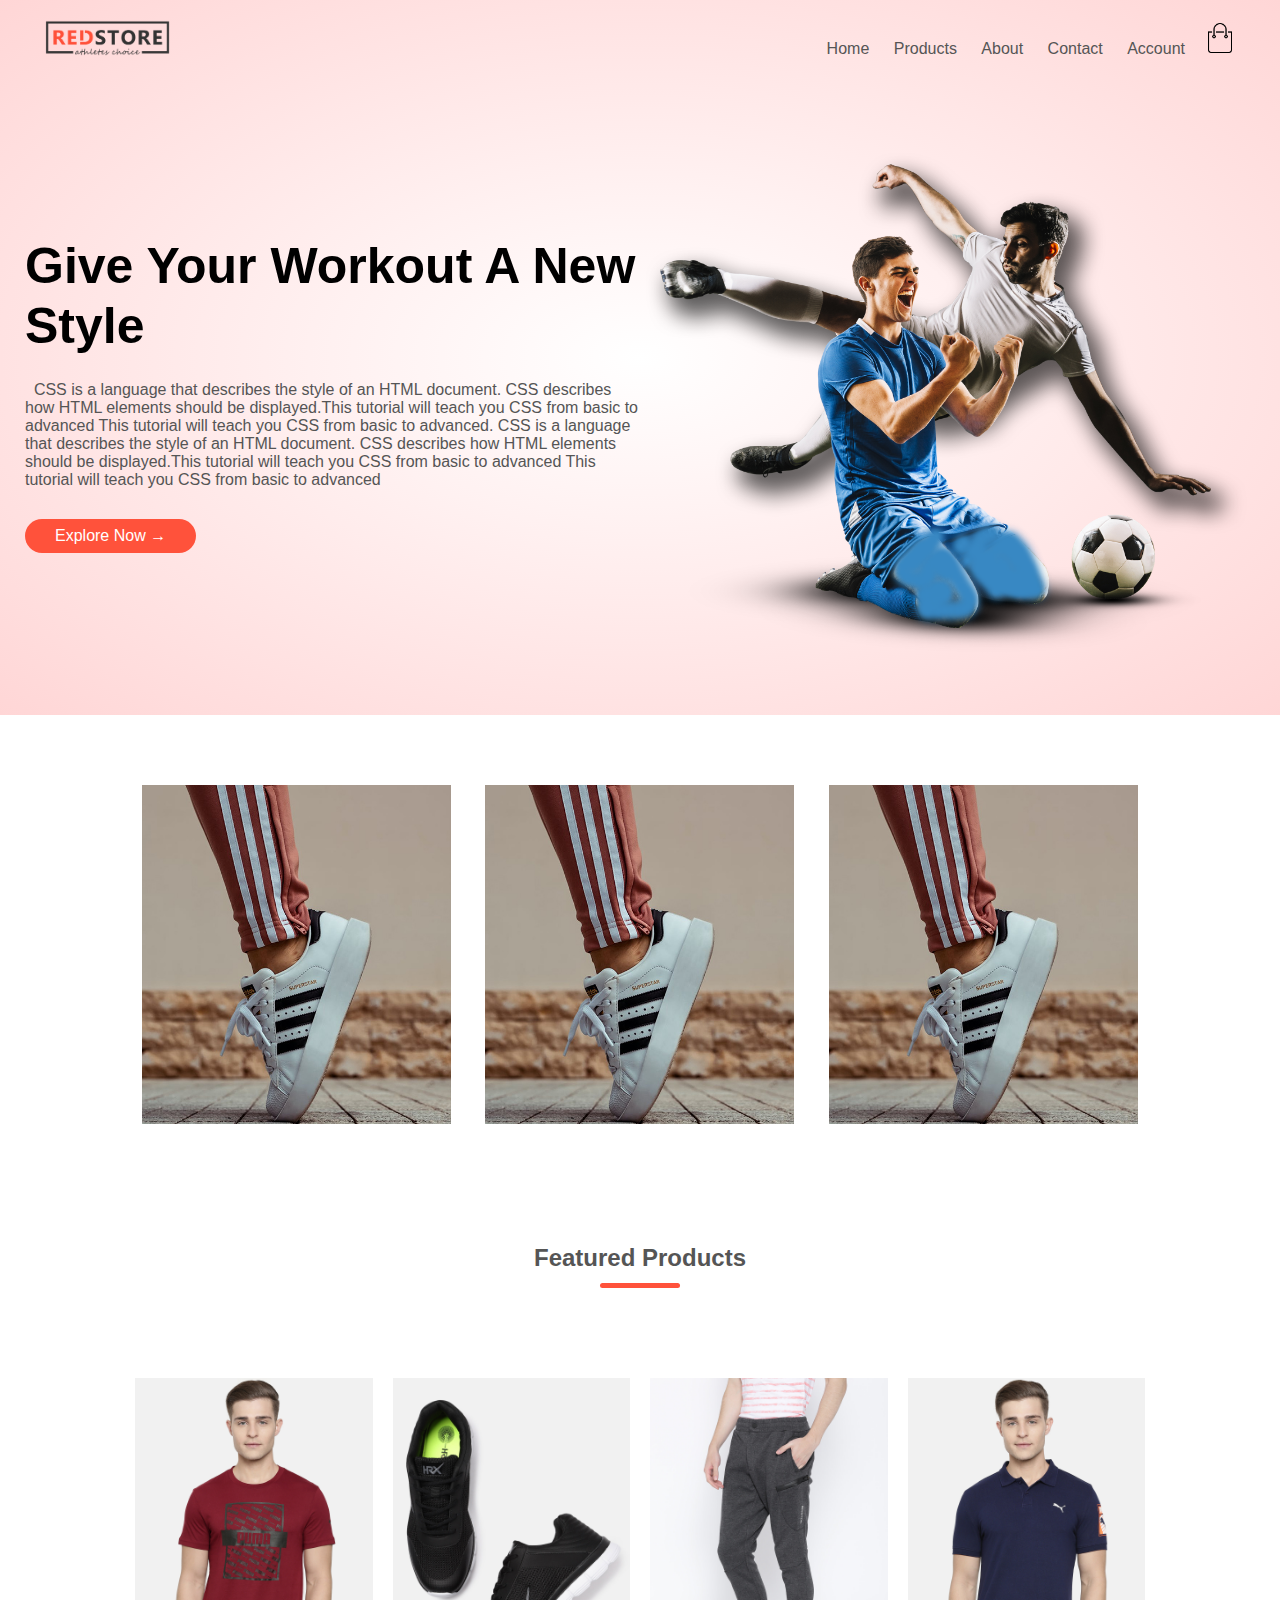
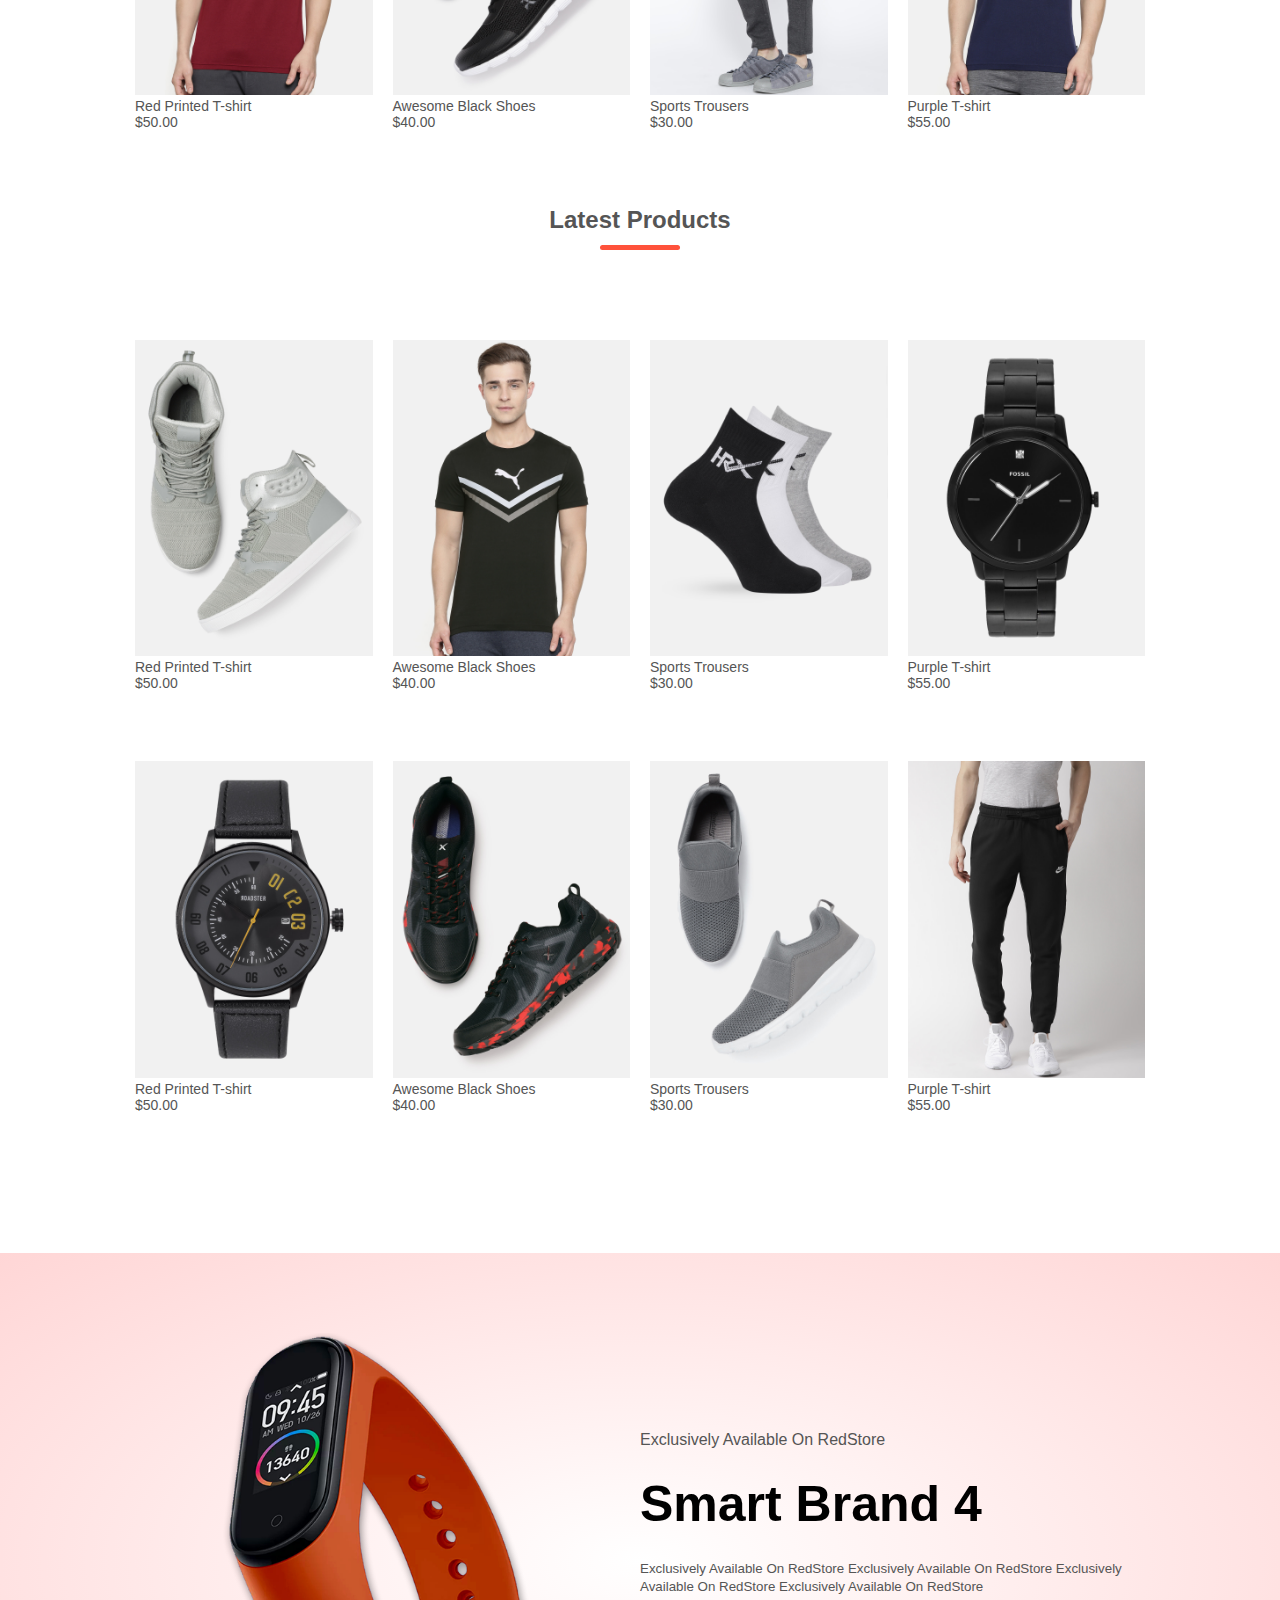
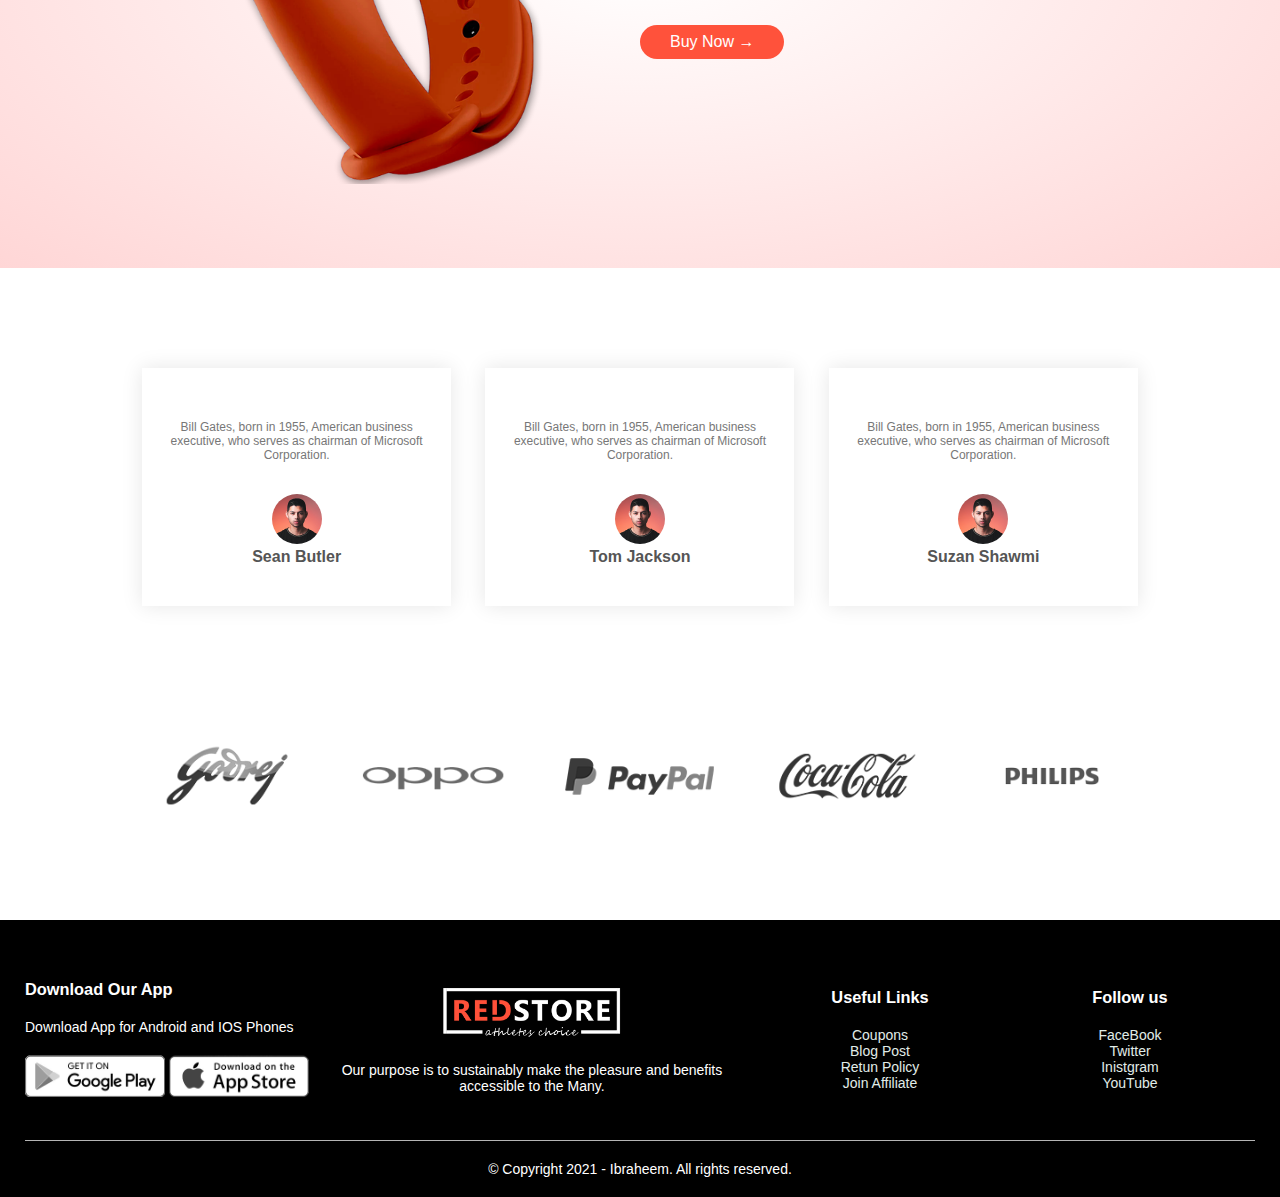
<file: index.html>
<!DOCTYPE html>
<html>
    <head>
        <!--Basic HTML 5-->
        <meta charset="utf-8"><!--to support arabic letters-->
        <meta name="author" content="Ibraheem Muzahem">
        <meta name="description" content="Sports & fashion clothes ecommerce site"><!--meta author & description are VIP to SEO TO APPEAR ON FIRST RESULTS-->
        <meta http-equiv="X-UA-Compatible" content="IE-edge"><!--for proper display in latest IE versions-->
        <meta name="viewport" content="width=device-width, initial-scale=1.0"><!--to make our webpage responsive-->
        <link rel="shortcut icon" href="images/user-1.png"><!--to add the website icon-->
        
        <!--My Code-->
        <title>RedStore | Ecommerce Site</title>
        <link rel="stylesheet" href="css/style.css">
        <!--adding jQuery -->
        <script type ="text/javascript" src="scripts/jquery-3.4.1.min.js"></script>
        
            
    </head>
    
    <body>
        <header>
            <div class="container">
                <div class="navbar">
                    <div class="logo">
                    <a href="index.html"><img src="images/logo.png" width="125px"></a>
                </div>
                    <nav>
                    <ul id="MenuItems">
                        <li><a href="index.html">Home</a></li>
                        <li><a href="products.html">Products</a></li>
                        <li><a href="about.html">About</a></li>
                        <li><a href="contact.html">Contact</a></li>
                        <li><a href="account.html">Account</a></li>
                    </ul>
                    </nav>
                    <a href="cart.html"><img src="images/cart.png" width="30px" height="30px"></a>
                    <img src="images/menu.png" class="menu-icon" onclick="menutoggle()">
                </div>
                
                
                <div class="row">
                    <div class="col-2">
                        <h1>Give Your Workout A New Style</h1>
                        <p>&nbsp;&nbsp;CSS is a language that describes the style of an HTML document. CSS describes how HTML elements should be displayed.This  tutorial will teach you CSS from basic to advanced This  tutorial will teach you CSS from basic to advanced. CSS is a language that describes the style of an HTML document. CSS describes how HTML elements should be displayed.This  tutorial will teach you CSS from basic to advanced This  tutorial will teach you CSS from basic to advanced</p>
                        <a href="" class="btn">Explore Now &#8594;</a>
                    </div>

                    <div class="col-2">
                        <img src='images/image1.png' alt="">
                    </div>
</div>        
            </div>
        </header>
        
        <!--Featured categories-->
        
        <div class="small-container">
            <div class="categories">
                <div class="row">
                    <div class="col-3">
                        <img src="images/category-1.jpg">
                    </div>
                    <div class="col-3">
                        <img src="images/category-2.jpg">
                    </div>
                    <div class="col-3">
                        <img src="images/category-3.jpg">
                    </div>

                </div>
            
            </div>
        </div>
        
        <!--Featured Products-->
        <div class="small-container">
            <h2 class="title">Featured Products</h2>
            <div class="row">
                <div class="col-4">
                    <a href="product%20details.html"><img src="images/product-1.jpg" alt=""></a>
                    <a href="product%20details.html"><h4>Red Printed T-shirt</h4></a>
                    <div class="rating">
                        <!--to add stars first link to CDN then use font awesome-->
                        <i class="fa fa-star"></i>
                        <i class="fa fa-star"></i>
                        <i class="fa fa-star"></i>
                        <i class="fa fa-star"></i>
                        <i class="fa fa-star-0"></i>
                    </div>
                    <p>$50.00</p>
                </div>
                
                <div class="col-4">
                    <img src="images/product-2.jpg" alt="">
                    <h4>Awesome Black Shoes</h4>
                    <div class="rating">
                        <!--to add stars first link to CDN then use font awesome-->
                        <i class="fa fa-star"></i>
                        <i class="fa fa-star"></i>
                        <i class="fa fa-star"></i>
                        <i class="fa fa-star"></i>
                        <i class="fa fa-star-half-0"></i>
                    </div>
                    <p>$40.00</p>
                </div>
                
                <div class="col-4">
                    <img src="images/product-3.jpg" alt="">
                    <h4>Sports Trousers</h4>
                    <div class="rating">
                        <!--to add stars first link to CDN then use font awesome-->
                        <i class="fa fa-star"></i>
                        <i class="fa fa-star"></i>
                        <i class="fa fa-star"></i>
                        <i class="fa fa-star-0"></i>
                        <i class="fa fa-star-0"></i>
                    </div>
                    <p>$30.00</p>
                </div>
                
                <div class="col-4">
                    <img src="images/product-4.jpg" alt="">
                    <h4>Purple T-shirt</h4>
                    <div class="rating">
                        <!--to add stars first link to CDN then use font awesome-->
                        <i class="fa fa-star"></i>
                        <i class="fa fa-star"></i>
                        <i class="fa fa-star"></i>
                        <i class="fa fa-star"></i>
                        <i class="fa fa-star"></i>
                    </div>
                    <p>$55.00</p>
                </div>
            </div>
            <h2 class="title">Latest Products</h2>
            <div class="row">
                <div class="col-4">
                    <img src="images/product-5.jpg" alt="">
                    <h4>Red Printed T-shirt</h4>
                    <div class="rating">
                        <!--to add stars first link to CDN then use font awesome-->
                        <i class="fa fa-star"></i>
                        <i class="fa fa-star"></i>
                        <i class="fa fa-star"></i>
                        <i class="fa fa-star"></i>
                        <i class="fa fa-star-0"></i>
                    </div>
                    <p>$50.00</p>
                </div>
                
                <div class="col-4">
                    <img src="images/product-6.jpg" alt="">
                    <h4>Awesome Black Shoes</h4>
                    <div class="rating">
                        <!--to add stars first link to CDN then use font awesome-->
                        <i class="fa fa-star"></i>
                        <i class="fa fa-star"></i>
                        <i class="fa fa-star"></i>
                        <i class="fa fa-star"></i>
                        <i class="fa fa-star-half-0"></i>
                    </div>
                    <p>$40.00</p>
                </div>
                
                <div class="col-4">
                    <img src="images/product-7.jpg" alt="">
                    <h4>Sports Trousers</h4>
                    <div class="rating">
                        <!--to add stars first link to CDN then use font awesome-->
                        <i class="fa fa-star"></i>
                        <i class="fa fa-star"></i>
                        <i class="fa fa-star"></i>
                        <i class="fa fa-star-0"></i>
                        <i class="fa fa-star-0"></i>
                    </div>
                    <p>$30.00</p>
                </div>
                
                <div class="col-4">
                    <img src="images/product-8.jpg" alt="">
                    <h4>Purple T-shirt</h4>
                    <div class="rating">
                        <!--to add stars first link to CDN then use font awesome-->
                        <i class="fa fa-star"></i>
                        <i class="fa fa-star"></i>
                        <i class="fa fa-star"></i>
                        <i class="fa fa-star"></i>
                        <i class="fa fa-star"></i>
                    </div>
                    <p>$55.00</p>
                </div>
            </div>
            <div class="row">
                <div class="col-4">
                    <img src="images/product-9.jpg" alt="">
                    <h4>Red Printed T-shirt</h4>
                    <div class="rating">
                        <!--to add stars first link to CDN then use font awesome-->
                        <i class="fa fa-star"></i>
                        <i class="fa fa-star"></i>
                        <i class="fa fa-star"></i>
                        <i class="fa fa-star"></i>
                        <i class="fa fa-star-0"></i>
                    </div>
                    <p>$50.00</p>
                </div>
                
                <div class="col-4">
                    <img src="images/product-10.jpg" alt="">
                    <h4>Awesome Black Shoes</h4>
                    <div class="rating">
                        <!--to add stars first link to CDN then use font awesome-->
                        <i class="fa fa-star"></i>
                        <i class="fa fa-star"></i>
                        <i class="fa fa-star"></i>
                        <i class="fa fa-star"></i>
                        <i class="fa fa-star-half-0"></i>
                    </div>
                    <p>$40.00</p>
                </div>
                
                <div class="col-4">
                    <img src="images/product-11.jpg" alt="">
                    <h4>Sports Trousers</h4>
                    <div class="rating">
                        <!--to add stars first link to CDN then use font awesome-->
                        <i class="fa fa-star"></i>
                        <i class="fa fa-star"></i>
                        <i class="fa fa-star"></i>
                        <i class="fa fa-star-0"></i>
                        <i class="fa fa-star-0"></i>
                    </div>
                    <p>$30.00</p>
                </div>
                
                <div class="col-4">
                    <img src="images/product-12.jpg" alt="">
                    <h4>Purple T-shirt</h4>
                    <div class="rating">
                        <!--to add stars first link to CDN then use font awesome-->
                        <i class="fa fa-star"></i>
                        <i class="fa fa-star"></i>
                        <i class="fa fa-star"></i>
                        <i class="fa fa-star"></i>
                        <i class="fa fa-star"></i>
                    </div>
                    <p>$55.00</p>
                  </div>
            </div>
        </div>
        <!--OFFER-->
        <div class="offer">
            <div class="small-container">
                <div class="row">
                    <div class="col-2">
                        <img src="images/exclusive.png" alt="">
                    </div>
                    <div class="col-2">
                        <P>Exclusively Available On RedStore</P>
                        <H1>Smart Brand 4</H1>
                        <small>Exclusively Available On RedStore Exclusively Available On RedStore Exclusively Available On RedStore Exclusively Available On RedStore </small> <br>
                        <a href="" class="btn"> Buy Now &#8594;</a>
                        
                    </div>
                </div>
            </div>
        </div>
        
        <!----testimonials---->
        
        <div class="testimonial">
            <div class="small-container">
                <div class="row">
                    <div class="col-3">
                        <i class="fa fa-quote-left"></i>
                        <p>Bill Gates, born in 1955, American business executive, who serves as chairman of Microsoft Corporation.</p>
                        <div class="rating">
                        <!--to add stars first link to CDN then use font awesome-->
                        <i class="fa fa-star"></i>
                        <i class="fa fa-star"></i>
                        <i class="fa fa-star"></i>
                        <i class="fa fa-star"></i>
                        <i class="fa fa-star"></i>
                        </div>
                        <img src="images/user-1.png" alt="">
                        <h3>Sean Butler</h3>
                    </div>
                    
                    <div class="col-3">
                        <i class="fa fa-quote-left"></i>
                        <p>Bill Gates, born in 1955, American business executive, who serves as chairman of Microsoft Corporation.</p>
                        <div class="rating">
                        <!--to add stars first link to CDN then use font awesome-->
                        <i class="fa fa-star"></i>
                        <i class="fa fa-star"></i>
                        <i class="fa fa-star"></i>
                        <i class="fa fa-star"></i>
                        <i class="fa fa-star"></i>
                        </div>
                        <img src="images/user-2.png" alt="">
                        <h3>Tom Jackson</h3>
                    </div>
                    
                    <div class="col-3">
                        <i class="fa fa-quote-left"></i>
                        <p>Bill Gates, born in 1955, American business executive, who serves as chairman of Microsoft Corporation.</p>
                        <div class="rating">
                        <!--to add stars first link to CDN then use font awesome-->
                        <i class="fa fa-star"></i>
                        <i class="fa fa-star"></i>
                        <i class="fa fa-star"></i>
                        <i class="fa fa-star"></i>
                        <i class="fa fa-star"></i>
                        </div>
                        <img src="images/user-3.png" alt="">
                        <h3>Suzan Shawmi</h3>
                    </div>
                </div>
            </div>
        </div>
        
        <!----Brands---->
        <div class="brands">
            <div class="small-container">
                <div class="row">
                    <div class="col-5">
                        <img src="images/logo-godrej.png">
                    </div>
                    <div class="col-5">
                        <img src="images/logo-oppo.png">
                    </div>
                    <div class="col-5">
                        <img src="images/logo-paypal.png">
                    </div>
                    <div class="col-5">
                        <img src="images/logo-coca-cola.png">
                    </div>
                    <div class="col-5">
                        <img src="images/logo-philips.png">
                    </div>
                </div>
            </div>
        </div>
        
        
        
        
        <!---Footer---->
        <div class="footer">
            <div class="container">
                <div class="row">
                    <div class="footer-col-1">
                        <h3>Download Our App</h3>
                        <p>Download App for Android and IOS Phones</p>
                        <div class="app-logo">
                            <a href=""><img src="images/play-store.png" alt="play-store"></a>
                            <a href=""><img src="images/app-store.png" alt="app-store"></a>
                        </div>
                    </div>
                    
                    <div class="footer-col-2">
                        <img src="images/logo-white.png">
                        <p>Our purpose is to sustainably make the pleasure and benefits accessible to the Many.</p>
                    </div>
                    
                    <div class="footer-col-3">
                        <h3>Useful Links</h3>
                        <ul>
                            <li><a href="#">Coupons</a></li>
                            <li><a href="#">Blog Post</a></li>
                            <li><a href="#">Retun Policy</a></li>
                            <li><a href="#">Join Affiliate</a></li>
                        </ul>
                    </div>
                    
                    <div class="footer-col-4">
                        <h3>Follow us</h3>
                        <ul>
                            <li><a href="">FaceBook</a></li>
                            <li><a href="">Twitter</a></li>
                            <li><a href="">Inistgram</a></li>
                            <li><a href="">YouTube</a></li>
                        </ul>
                    </div>
                </div>
                <hr>
                <p class="copyright">&copy; Copyright 2021 - Ibraheem. All rights reserved. </p>
            </div>
        </div>
    
        

    <script type="text/javascript">
        /* js for togglemenu*/
            
        var MenuItems = document.getElementById("MenuItems");
        
        MenuItems.style.maxHeight = "0px";
        
        function menutoggle(){
            if(MenuItems.style.maxHeight == "0px")
                {
                  MenuItems.style.maxHeight = "200px" 
                }
            else{
                MenuItems.style.maxHeight = "0px"
            }
        }
        
        
    </script>
    </body>


</html>
</file>
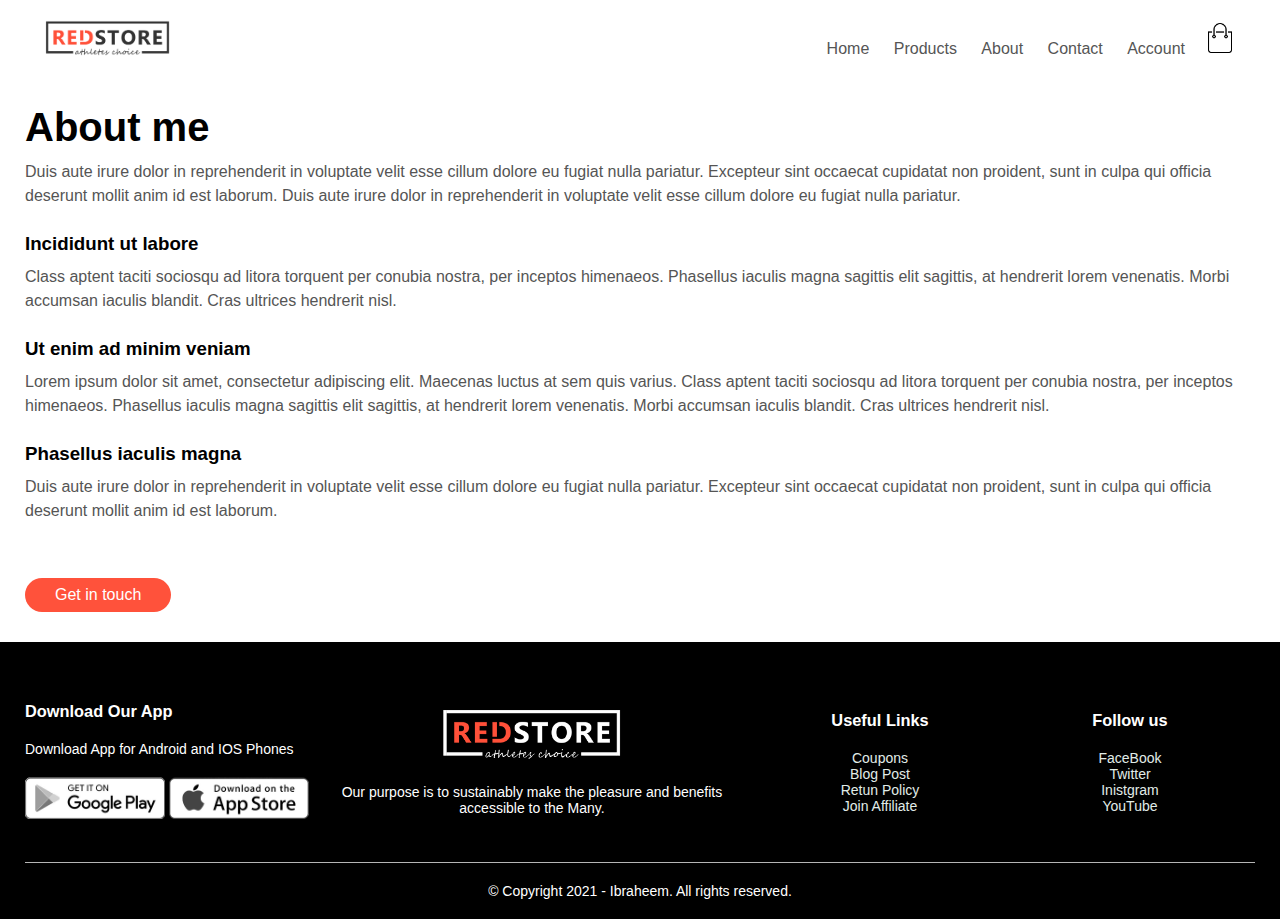
<file: about.html>
<!DOCTYPE html>
<html>
    <head>
        <!--Basic HTML 5-->
        <meta charset="utf-8"><!--to support arabic letters-->
        <meta name="author" content="Ibraheem Muzahem">
        <meta name="description" content="Sports & fashion clothes ecommerce site"><!--meta author & description are VIP to SEO TO APPEAR ON FIRST RESULTS-->
        <meta http-equiv="X-UA-Compatible" content="IE-edge"><!--for proper display in latest IE versions-->
        <meta name="viewport" content="width=device-width, initial-scale=1.0"><!--to make our webpage responsive-->
        <link rel="shortcut icon" href="images/user-1.png"><!--to add the website icon-->
        
        <!--My Code-->
        <title>About - RedStore</title>
        <link rel="stylesheet" href="css/style.css">
        <!--adding jQuery -->
        <script type ="text/javascript" src="scripts/jquery-3.4.1.min.js"></script>
        
            
    </head>
    
    <body>
        
         <div class="container">
                <div class="navbar">
                    <div class="logo">
                    <a href="index.html"><img src="images/logo.png" width="125px"></a>
                </div>
                    <nav>
                    <ul id="MenuItems">
                        <li><a href="index.html">Home</a></li>
                        <li><a href="products.html">Products</a></li>
                        <li><a href="about.html">About</a></li>
                        <li><a href="contact.html">Contact</a></li>
                        <li><a href="account.html">Account</a></li>
                    </ul>
                    </nav>
                    <a href="cart.html"><img src="images/cart.png" width="30px" height="30px"></a>
                    <img src="images/menu.png" class="menu-icon" onclick="menutoggle()">
                </div>
            
              
        </div>
        
<!-----------About------------>
        <div class="container">
            <div class="main">
                <h1>About me</h1>

                <p>Duis aute irure dolor in reprehenderit in voluptate velit esse cillum dolore eu fugiat nulla pariatur. Excepteur sint occaecat cupidatat non proident, sunt in culpa qui officia deserunt mollit anim id est laborum. Duis aute irure dolor in reprehenderit in voluptate velit esse cillum dolore eu fugiat nulla pariatur.</p>

                <h3>Incididunt ut labore </h3>

                <p>Class aptent taciti sociosqu ad litora torquent per conubia nostra, per inceptos himenaeos. Phasellus iaculis magna sagittis elit sagittis, at hendrerit lorem venenatis. Morbi accumsan iaculis blandit. Cras ultrices hendrerit nisl.</p>

                <h3>Ut enim ad minim veniam </h3>
                <p>Lorem ipsum dolor sit amet, consectetur adipiscing elit. Maecenas luctus at sem quis varius. 
                Class aptent taciti sociosqu ad litora torquent per conubia nostra, per inceptos himenaeos. Phasellus iaculis magna sagittis elit sagittis, at hendrerit lorem venenatis. Morbi accumsan iaculis blandit. Cras ultrices hendrerit nisl.</p>
                <h3>Phasellus iaculis magna </h3>
                <p>Duis aute irure dolor in reprehenderit in voluptate velit esse
                cillum dolore eu fugiat nulla pariatur. Excepteur sint occaecat cupidatat non
                proident, sunt in culpa qui officia deserunt mollit anim id est laborum.</p>

                <a href="contact.html" class="btn " title=""> Get in touch</a>
            </div>
         </div>
       
        
        
        <!---Footer---->
        <div class="footer">
            <div class="container">
                <div class="row">
                    <div class="footer-col-1">
                        <h3>Download Our App</h3>
                        <p>Download App for Android and IOS Phones</p>
                        <div class="app-logo">
                            <a href=""><img src="images/play-store.png" alt="play-store"></a>
                            <a href=""><img src="images/app-store.png" alt="app-store"></a>
                        </div>
                    </div>
                    
                    <div class="footer-col-2">
                        <img src="images/logo-white.png">
                        <p>Our purpose is to sustainably make the pleasure and benefits accessible to the Many.</p>
                    </div>
                    
                    <div class="footer-col-3">
                        <h3>Useful Links</h3>
                        <ul>
                            <li><a href="#">Coupons</a></li>
                            <li><a href="#">Blog Post</a></li>
                            <li><a href="#">Retun Policy</a></li>
                            <li><a href="#">Join Affiliate</a></li>
                        </ul>
                    </div>
                    
                    <div class="footer-col-4">
                        <h3>Follow us</h3>
                        <ul>
                            <li><a href="">FaceBook</a></li>
                            <li><a href="">Twitter</a></li>
                            <li><a href="">Inistgram</a></li>
                            <li><a href="">YouTube</a></li>
                        </ul>
                    </div>
                </div>
                <hr>
                <p class="copyright">&copy; Copyright 2021 - Ibraheem. All rights reserved. </p>
            </div>
        </div>
    
        
        
        
        
    
        
         

    <script type="text/javascript">
        /* js for togglemenu*/
            
        var MenuItems = document.getElementById("MenuItems");
        
        MenuItems.style.maxHeight = "0px";
        
        function menutoggle(){
            if(MenuItems.style.maxHeight == "0px")
                {
                  MenuItems.style.maxHeight = "200px" 
                }
            else{
                MenuItems.style.maxHeight = "0px"
            }
        }
        
        
    </script>
    </body>


</html>
</file>
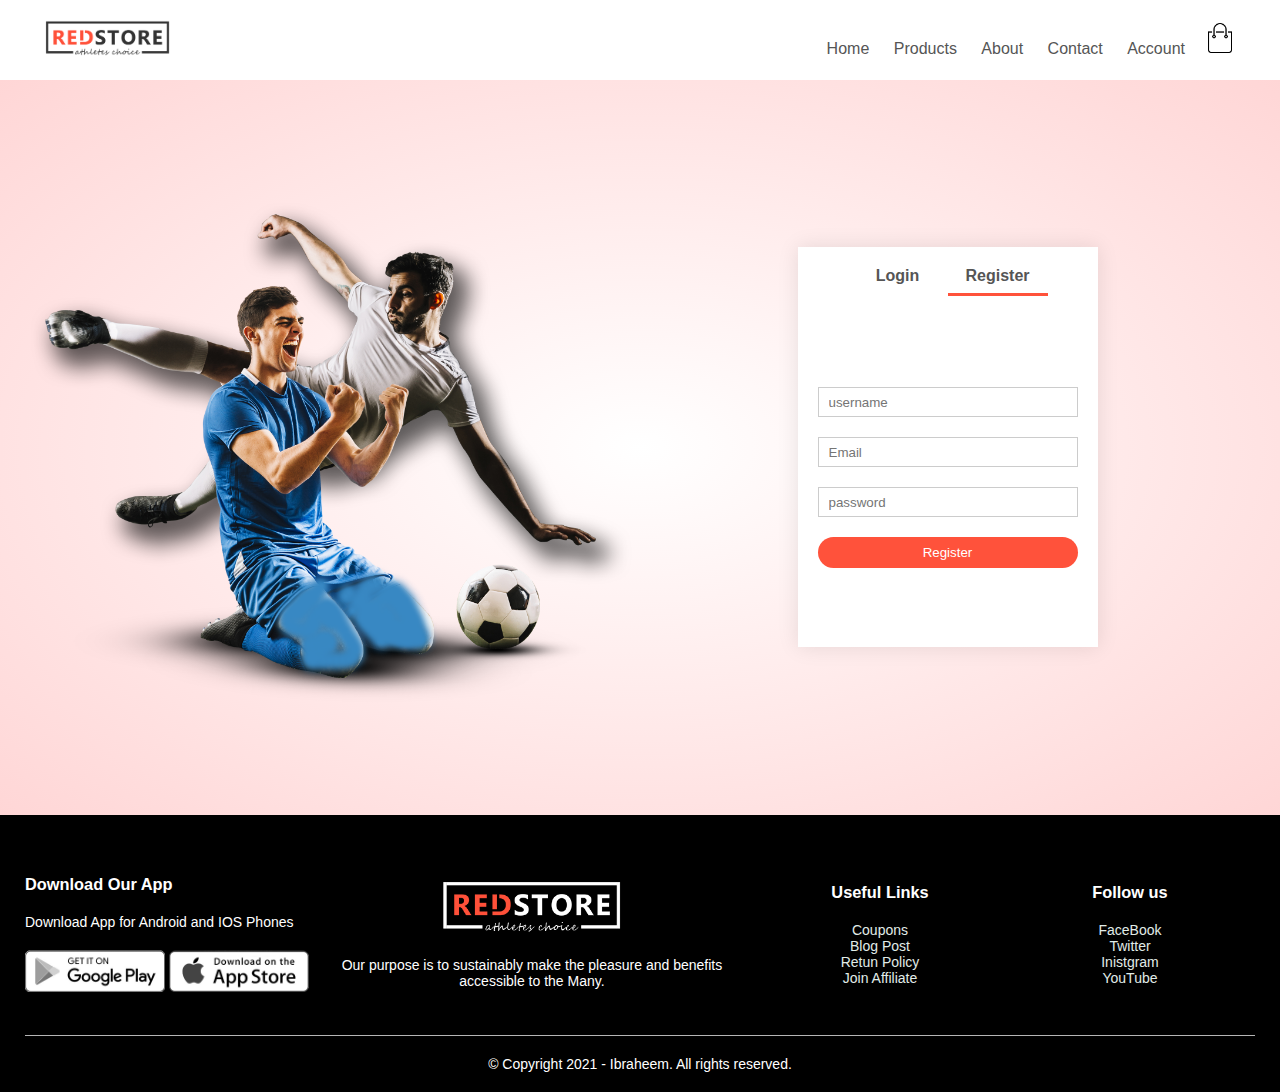
<file: account.html>
<!DOCTYPE html>
<html>
    <head>
        <!--Basic HTML 5-->
        <meta charset="utf-8"><!--to support arabic letters-->
        <meta name="author" content="Ibraheem Muzahem">
        <meta name="description" content="Sports & fashion clothes"><!--meta author & description are VIP to SEO TO APPEAR ON FIRST RESULTS-->
        <meta http-equiv="X-UA-Compatible" content="IE-edge"><!--for proper display in latest IE versions-->
        <meta name="viewport" content="width=device-width, initial-scale=1.0"><!--to make our webpage responsive-->
        <link rel="shortcut icon" href="images/logo-white.png"><!--to add the website icon-->
        
        <!--My Code-->
        <title>Account Page - RedStore</title>
        <link rel="stylesheet" href="css/style.css">
        <!--adding jQuery -->
        <script type ="text/javascript" src="scripts/jquery-3.4.1.min.js"></script>
        
            
    </head>
    
    <body>
        <!-------Top Menu------>
        <div class="container">
                <div class="navbar">
                    <div class="logo">
                    <a href="index.html"><img src="images/logo.png" width="125px"></a>
                </div>
                    <nav>
                    <ul id="MenuItems">
                        <li><a href="index.html">Home</a></li>
                        <li><a href="products.html">Products</a></li>
                        <li><a href="about.html">About</a></li>
                        <li><a href="contact.html">Contact</a></li>
                        <li><a href="account.html">Account</a></li>
                    </ul>
                    </nav>
                    <a href="cart.html"><img src="images/cart.png" width="30px" height="30px"></a>
                    <img src="images/menu.png" class="menu-icon" onclick="menutoggle()">
                </div>
                
        </div>
        
       <!----account page----->
        <div class="account-page">
            <div class="container">
                <div class="row">
                    <div class="col-2">
                        <img src="images/image1.png">
                    </div>
                    <div class="col-2">
                        <div class="form-container">
                            <div class="form-btn">
                                <span onclick="login()">Login</span><span onclick="register()">Register</span>
                                <hr id="Indicator">
                            </div>
                            
                            <form id="LoginForm">
                                <input type="text" placeholder="username">
                                <input type="password" placeholder="password">
                                <button type="submit" class="btn">Login</button>
                                <a href="">Forgot password</a>
                            </form>
                            <form id="RegForm">
                                <input type="text" placeholder="username">
                                <input type="email" placeholder="Email">
                                <input type="password" placeholder="password">
                                <button type="submit" class="btn">Register</button>
                            </form>
                        </div>
                    </div>
                </div>
            </div>
        </div>
        
      
        
        
        <!---Footer---->
        <div class="footer">
            <div class="container">
                <div class="row">
                    <div class="footer-col-1">
                        <h3>Download Our App</h3>
                        <p>Download App for Android and IOS Phones</p>
                        <div class="app-logo">
                            <a href=""><img src="images/play-store.png" alt="play-store"></a>
                            <a href=""><img src="images/app-store.png" alt="app-store"></a>
                        </div>
                    </div>
                    
                    <div class="footer-col-2">
                        <img src="images/logo-white.png">
                        <p>Our purpose is to sustainably make the pleasure and benefits accessible to the Many.</p>
                    </div>
                    
                    <div class="footer-col-3">
                        <h3>Useful Links</h3>
                        <ul>
                            <li><a href="#">Coupons</a></li>
                            <li><a href="#">Blog Post</a></li>
                            <li><a href="#">Retun Policy</a></li>
                            <li><a href="#">Join Affiliate</a></li>
                        </ul>
                    </div>
                    
                    <div class="footer-col-4">
                        <h3>Follow us</h3>
                        <ul>
                            <li><a href="">FaceBook</a></li>
                            <li><a href="">Twitter</a></li>
                            <li><a href="">Inistgram</a></li>
                            <li><a href="">YouTube</a></li>
                        </ul>
                    </div>
                </div>
                <hr>
                <p class="copyright">&copy; Copyright 2021 - Ibraheem. All rights reserved. </p>
            </div>
        </div>
    
        
        
        
        
        
        
        
        
    <script type="text/javascript">
        /* --------js for togglemenu-----*/
            
        var MenuItems = document.getElementById("MenuItems");
        
        MenuItems.style.maxHeight = "0px";
        
        function menutoggle(){
            if(MenuItems.style.maxHeight == "0px")
                {
                  MenuItems.style.maxHeight = "200px" 
                }
            else{
                MenuItems.style.maxHeight = "0px"
            }
        }
        
        </script>
        
        
        <!----------script for toggle form------------>
        
    <script type="text/javascript">
            
            var LoginForm = document.getElementById("LoginForm");
            var RegForm = document.getElementById("RegForm");
            var Indicator = document.getElementById("Indicator");
            
            function register(){
                RegForm.style.transform = "translateX(0px)";
                LoginForm.style.transform = "translateX(0px)";
                Indicator.style.transform = "translateX(100px)";
            }
            
            function login(){
                RegForm.style.transform = "translateX(300px)";
                LoginForm.style.transform = "translateX(300px)";
                Indicator.style.transform = "translateX(0px)";
            }
        </script>
        

    
    </body>


</html>
</file>
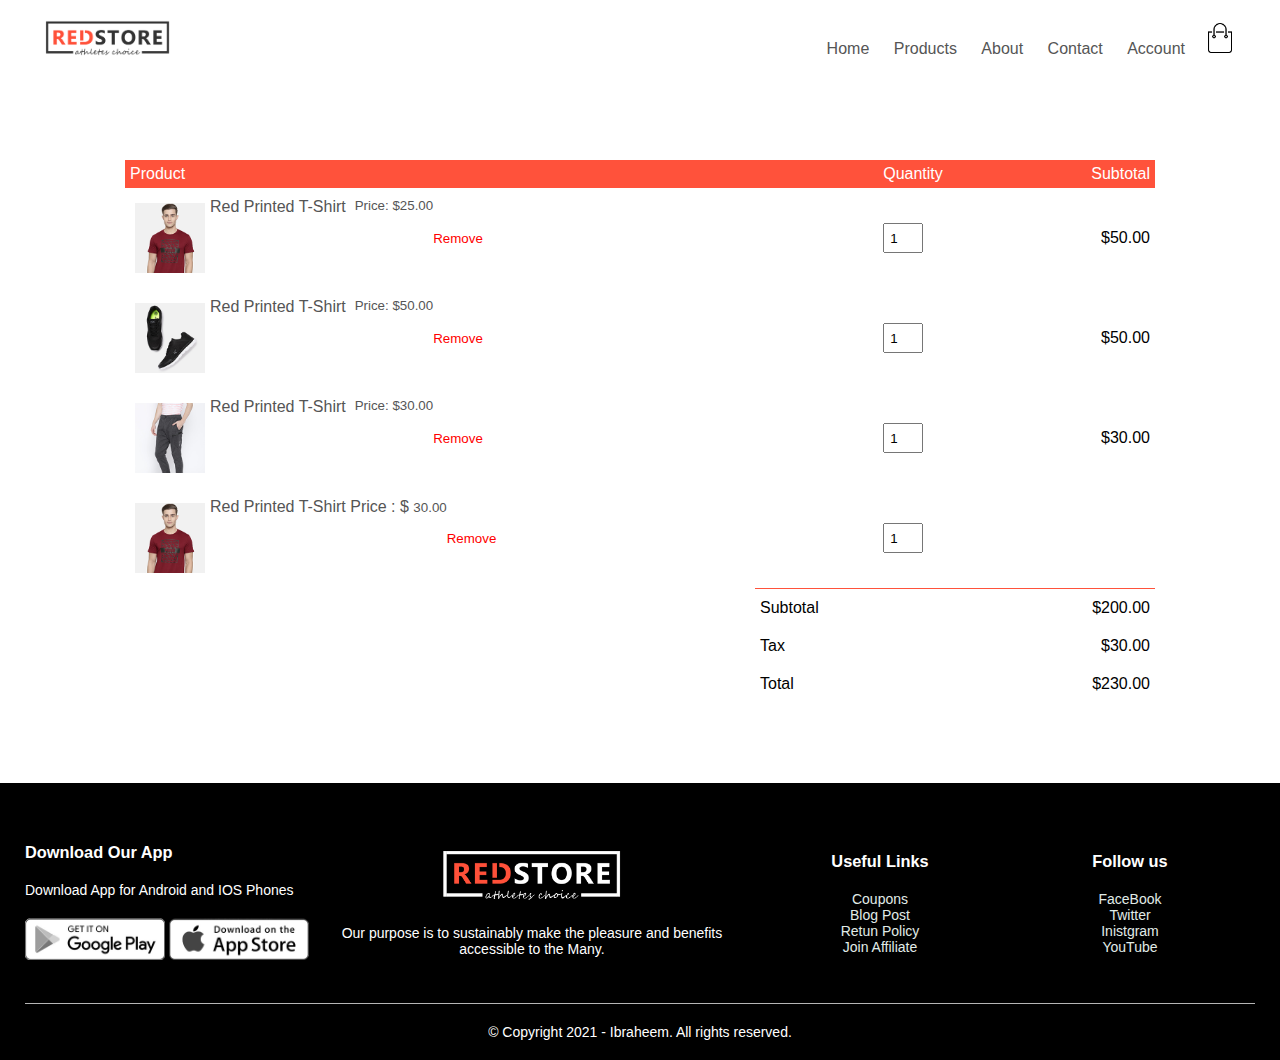
<file: cart.html>
<!DOCTYPE html>
<html>
    <head>
        <!--Basic HTML 5-->
        <meta charset="utf-8"><!--to support arabic letters-->
        <meta name="author" content="Ibraheem Muzahem">
        <meta name="description" content="Sports & fashion clothes"><!--meta author & description are VIP to SEO TO APPEAR ON FIRST RESULTS-->
        <meta http-equiv="X-UA-Compatible" content="IE-edge"><!--for proper display in latest IE versions-->
        <meta name="viewport" content="width=device-width, initial-scale=1.0"><!--to make our webpage responsive-->
        <link rel="shortcut icon" href="images/user-1.png"><!--to add the website icon-->
        
        <!--My Code-->
        <title>MyCart - RedStore</title>
        <link rel="stylesheet" href="css/style.css">
        <!--adding jQuery -->
        <script type ="text/javascript" src="scripts/jquery-3.4.1.min.js"></script>
        
        <style>
            .delete{
                background: none;
                color: red;
                border: none;
            }
        </style>
            
    </head>
    
    <body>
        <!-------Top Menu------>
        <div class="container">
            
            <div class="navbar">
                    <div class="logo">
                    <a href="index.html"><img src="images/logo.png" width="125px"></a>
                </div>
                    <nav>
                    <ul id="MenuItems">
                        <li><a href="index.html">Home</a></li>
                        <li><a href="products.html">Products</a></li>
                        <li><a href="about.html">About</a></li>
                        <li><a href="contact.html">Contact</a></li>
                        <li><a href="account.html">Account</a></li>
                    </ul>
                    </nav>
                    <a href="cart.html"><img src="images/cart.png" width="30px" height="30px"></a>
                    <img src="images/menu.png" class="menu-icon" onclick="menutoggle()">
                </div>
       
        </div>
        
        <!---------------Cart Page------------->
        <div class="small-container cart-page">
            <table>
                <tr>
                    <th>Product</th>
                    <th>Quantity</th>
                    <th>Subtotal</th>
                </tr>
                <tr>
                    <td>
                        <div class="cart-info">
                            <img src="images/buy-1.jpg">
                            <p>Red Printed T-Shirt &nbsp;</p>
                            <small>Price: $25.00</small>
                            <button type="button" class="delete">Remove</button>
                        </div>
                    </td>
                    <td><input type="number" value="1"></td>
                    <td>$50.00</td>
                </tr>
                
                <tr>
                    <td>
                        <div class="cart-info">
                            <img src="images/buy-2.jpg">
                            <p>Red Printed T-Shirt &nbsp;</p>
                            <small>Price: $50.00</small>
                            <br>
                            <button type="button" class="delete">Remove</button>
                        </div>
                    </td>
                    <td><input type="number" value="1"></td>
                    <td>$50.00</td>
                </tr>
                
                <tr>
                    <td>
                        <div class="cart-info">
                            <img src="images/buy-3.jpg">
                            <p>Red Printed T-Shirt &nbsp;</p>
                            <small>Price: $30.00</small>
                            <button type="button" class="delete">Remove</button>
                        </div>
                    </td>
                    <td><input type="number" value="1"></td>
                    <td>$30.00</td>
                </tr>
                <tr>
                    <td>
                        <div class="cart-info">
                            <img src="images/buy-1.jpg">
                            <p>Red Printed T-Shirt&nbsp;</p>
                            <p>Price : $ <small>30.00</small></p>
                            <button type="button" class="delete">Remove</button>
                        </div>
                    </td>
                    <td><input type="number" value="1"></td>
                    <td class="subTotal"></td>
                
                </tr>
            </table>
            
            <div class="total-price">
                <table>
                    <tr>
                        <td>Subtotal</td>
                        <td>$200.00</td>
                    </tr>
                    <tr>
                        <td>Tax</td>
                        <td>$30.00</td>
                    </tr>
                    <tr>
                        <td>Total</td>
                        <td>$230.00</td>
                    </tr>
                </table>
            </div>
        </div>
      
        
        
        <!---Footer---->
        <div class="footer">
            <div class="container">
                <div class="row">
                    <div class="footer-col-1">
                        <h3>Download Our App</h3>
                        <p>Download App for Android and IOS Phones</p>
                        <div class="app-logo">
                            <a href=""><img src="images/play-store.png" alt="play-store"></a>
                            <a href=""><img src="images/app-store.png" alt="app-store"></a>
                        </div>
                    </div>
                    
                    <div class="footer-col-2">
                        <img src="images/logo-white.png">
                        <p>Our purpose is to sustainably make the pleasure and benefits accessible to the Many.</p>
                    </div>
                    
                    <div class="footer-col-3">
                        <h3>Useful Links</h3>
                        <ul>
                            <li><a href="#">Coupons</a></li>
                            <li><a href="#">Blog Post</a></li>
                            <li><a href="#">Retun Policy</a></li>
                            <li><a href="#">Join Affiliate</a></li>
                        </ul>
                    </div>
                    
                    <div class="footer-col-4">
                        <h3>Follow us</h3>
                        <ul>
                            <li><a href="">FaceBook</a></li>
                            <li><a href="">Twitter</a></li>
                            <li><a href="">Inistgram</a></li>
                            <li><a href="">YouTube</a></li>
                        </ul>
                    </div>
                </div>
                <hr>
                <p class="copyright">&copy; Copyright 2021 - Ibraheem. All rights reserved. </p>
            </div>
        </div>
    
        
        
        
        
        
        
        
        
    <script type="text/javascript">
        /* --------js for togglemenu-----*/
            
        var MenuItems = document.getElementById("MenuItems");
        
        MenuItems.style.maxHeight = "0px";
        
        function menutoggle(){
            if(MenuItems.style.maxHeight == "0px")
                {
                  MenuItems.style.maxHeight = "200px" 
                }
            else{
                MenuItems.style.maxHeight = "0px"
            }
        }
        
        
        </script>
        
        <!-------Script for removing items --------->
        
        <script>
            
            $(".delete").click (function(event){
                $(this).closest("tr").remove();
            })
            
        </script>
        
        <!-------Script for getting subtotals items --------->
        
        <script>
            
            $(".subTotal").html = $(this).closest("small").html * $(this).closest("input").value;
        </script>
        

    
    </body>


</html>
</file>
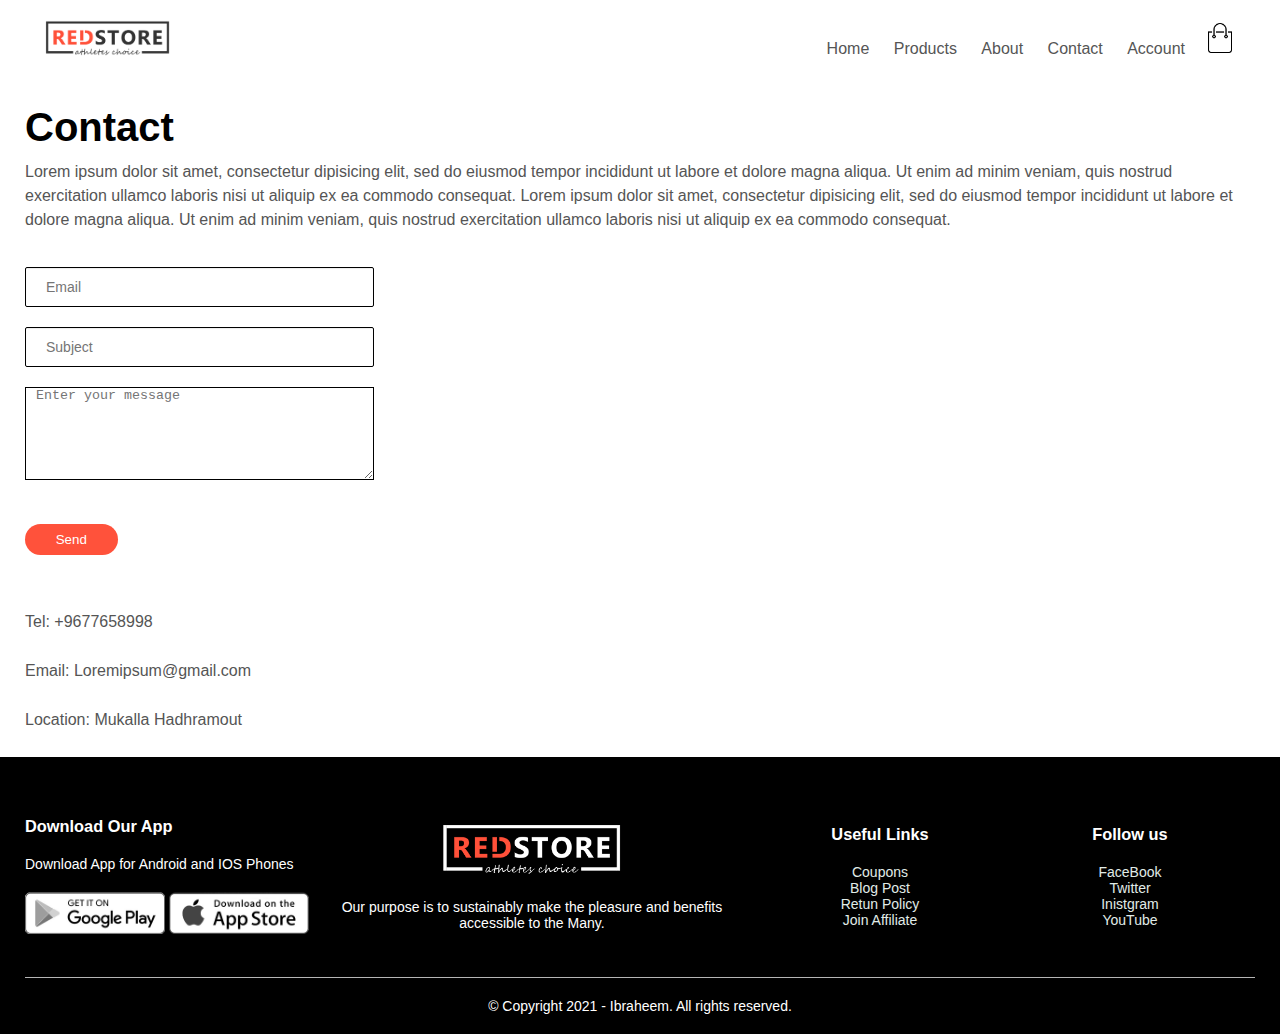
<file: contact.html>
<!DOCTYPE html>
<html>
    <head>
        <!--Basic HTML 5-->
        <meta charset="utf-8"><!--to support arabic letters-->
        <meta name="author" content="Ibraheem Muzahem">
        <meta name="description" content="Sports & fashion clothes ecommerce site"><!--meta author & description are VIP to SEO TO APPEAR ON FIRST RESULTS-->
        <meta http-equiv="X-UA-Compatible" content="IE-edge"><!--for proper display in latest IE versions-->
        <meta name="viewport" content="width=device-width, initial-scale=1.0"><!--to make our webpage responsive-->
        <link rel="shortcut icon" href="images/user-1.png"><!--to add the website icon-->
        
        <!--My Code-->
        <title>Contact - RedStore</title>
        <link rel="stylesheet" href="css/style.css">
        <!--adding jQuery -->
        <script type ="text/javascript" src="scripts/jquery-3.4.1.min.js"></script>
        
            
    </head>
    
    <body>
        <div class="container">
                <div class="navbar">
                    <div class="logo">
                    <a href="index.html"><img src="images/logo.png" width="125px"></a>
                </div>
                    <nav>
                    <ul id="MenuItems">
                        <li><a href="index.html">Home</a></li>
                        <li><a href="products.html">Products</a></li>
                        <li><a href="about.html">About</a></li>
                        <li><a href="contact.html">Contact</a></li>
                        <li><a href="account.html">Account</a></li>
                    </ul>
                    </nav>
                    <a href="cart.html"><img src="images/cart.png" width="30px" height="30px"></a>
                    <img src="images/menu.png" class="menu-icon" onclick="menutoggle()">
                </div>
            
            
            <div class="main">
                
                <h1>Contact</h1>
        
                <p > Lorem ipsum dolor sit amet, consectetur dipisicing elit, sed do eiusmod tempor incididunt ut labore et dolore magna aliqua. Ut enim ad minim veniam, quis nostrud exercitation ullamco laboris nisi ut aliquip ex ea commodo consequat. Lorem ipsum dolor sit amet, consectetur dipisicing elit, sed do eiusmod tempor incididunt ut labore et dolore magna aliqua. Ut enim ad minim veniam, quis nostrud exercitation ullamco laboris nisi ut aliquip ex ea commodo consequat. </p>
            
            </div>
            
<!-----------Contact Page------------->
        
        
            <div class="contactDiv">
                        
            <form id="contactForm" action="contact.php" method="post">
                
                
                <input id="email" type="email" class="form-control" placeholder="Email">
                <br/>
                <input id="subject" type="text" class="form-control" placeholder="Subject">
                <br/>
                
                <textarea rows="8" placeholder="Enter your message"></textarea>
                <br>
                
                <button type="submit" id="contactBtn">Send</button>
                            
            </form>    
        </div>
        
            <div class="main">
                <p>Tel: +9677658998</p>
                <p>Email: Loremipsum@gmail.com</p>
                <p>Location: Mukalla Hadhramout</p>

            </div>
                
        </div>
        
    
        
        
        
        
        <!---Footer---->
        <div class="footer">
            <div class="container">
                <div class="row">
                    <div class="footer-col-1">
                        <h3>Download Our App</h3>
                        <p>Download App for Android and IOS Phones</p>
                        <div class="app-logo">
                            <a href=""><img src="images/play-store.png" alt="play-store"></a>
                            <a href=""><img src="images/app-store.png" alt="app-store"></a>
                        </div>
                    </div>
                    
                    <div class="footer-col-2">
                        <img src="images/logo-white.png">
                        <p>Our purpose is to sustainably make the pleasure and benefits accessible to the Many.</p>
                    </div>
                    
                    <div class="footer-col-3">
                        <h3>Useful Links</h3>
                        <ul>
                            <li><a href="#">Coupons</a></li>
                            <li><a href="#">Blog Post</a></li>
                            <li><a href="#">Retun Policy</a></li>
                            <li><a href="#">Join Affiliate</a></li>
                        </ul>
                    </div>
                    
                    <div class="footer-col-4">
                        <h3>Follow us</h3>
                        <ul>
                            <li><a href="">FaceBook</a></li>
                            <li><a href="">Twitter</a></li>
                            <li><a href="">Inistgram</a></li>
                            <li><a href="">YouTube</a></li>
                        </ul>
                    </div>
                </div>
                <hr>
                <p class="copyright">&copy; Copyright 2021 - Ibraheem. All rights reserved. </p>
            </div>
        </div>
    
        
        
        
        
    
        
         

    <script type="text/javascript">
        /* js for togglemenu*/
            
        var MenuItems = document.getElementById("MenuItems");
        
        MenuItems.style.maxHeight = "0px";
        
        function menutoggle(){
            if(MenuItems.style.maxHeight == "0px")
                {
                  MenuItems.style.maxHeight = "200px" 
                }
            else{
                MenuItems.style.maxHeight = "0px"
            }
        }
        
        
    </script>
    </body>


</html>
</file>
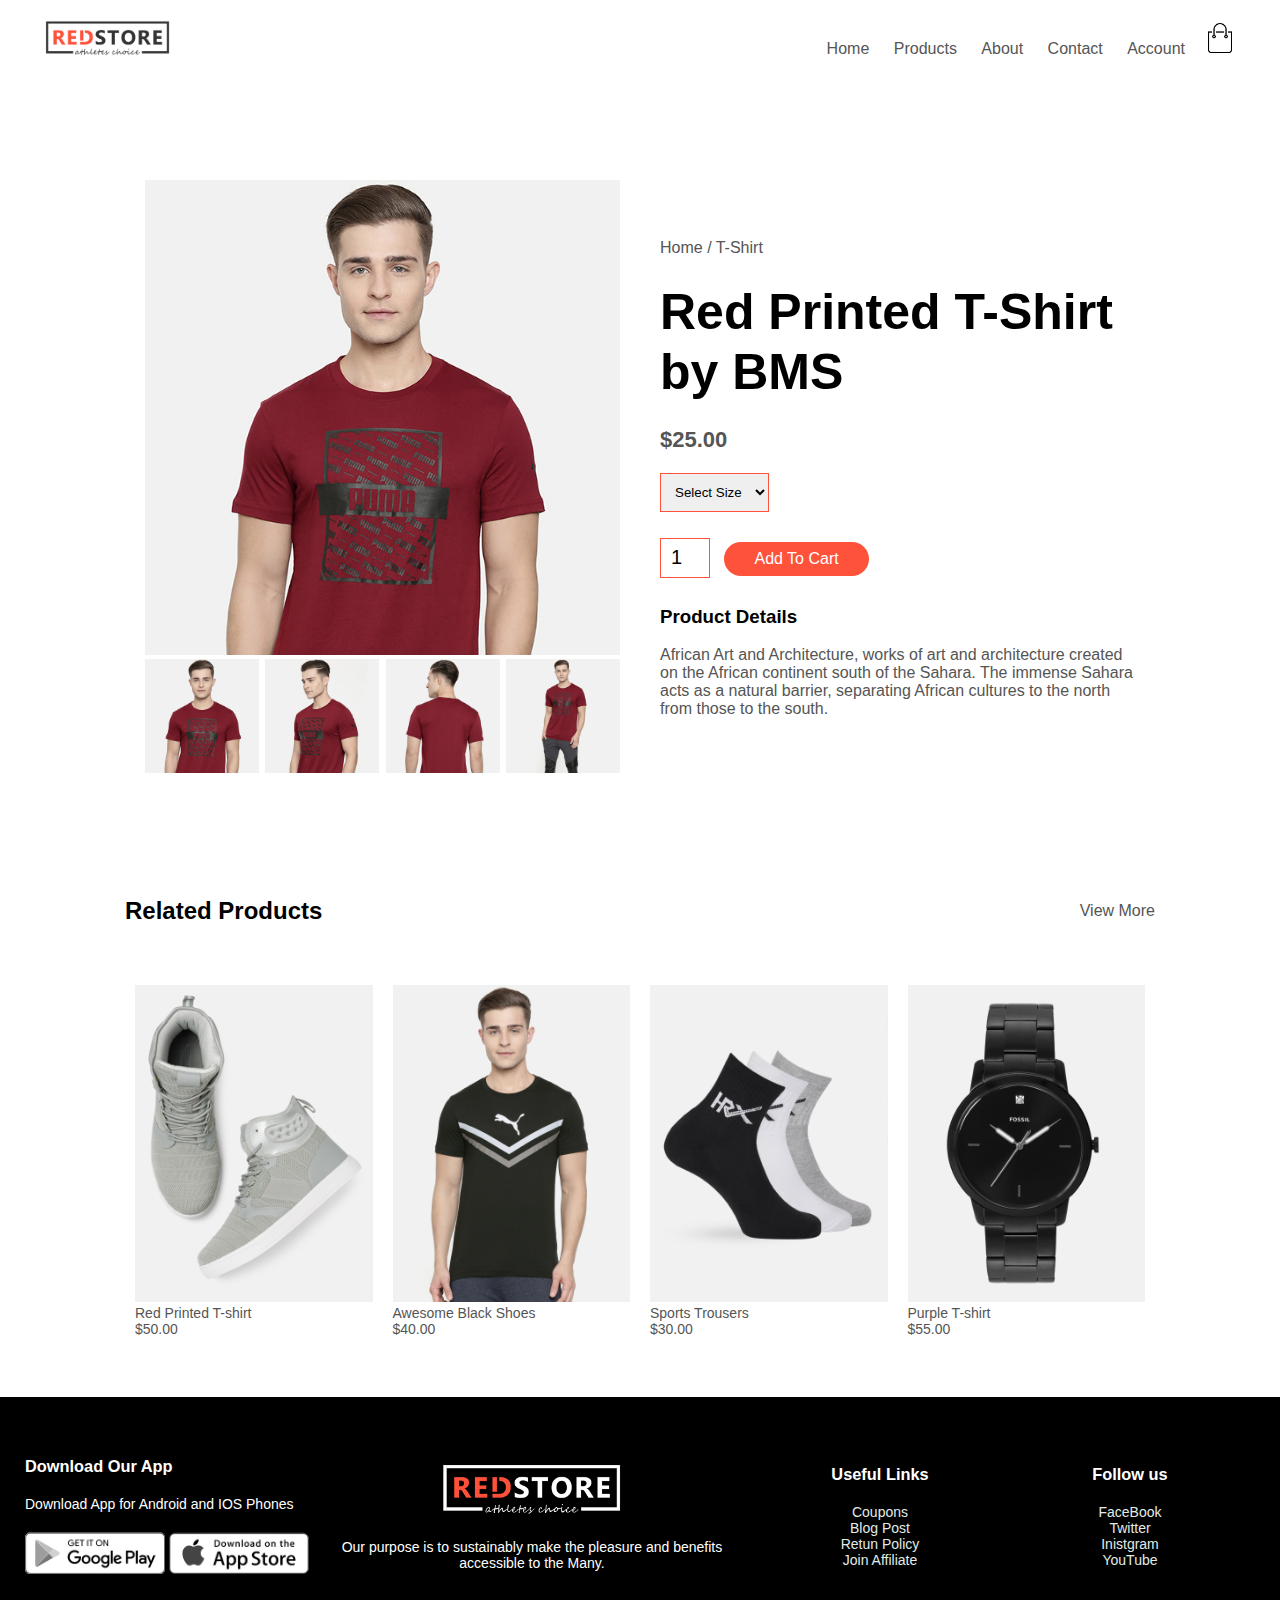
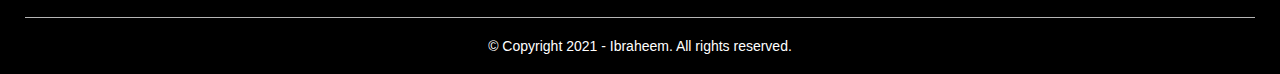
<file: product details.html>
<!DOCTYPE html>
<html>
    <head>
        <!--Basic HTML 5-->
        <meta charset="utf-8"><!--to support arabic letters-->
        <meta name="author" content="Ibraheem Muzahem">
        <meta name="description" content="Sports & fashion clothes"><!--meta author & description are VIP to SEO TO APPEAR ON FIRST RESULTS-->
        <meta http-equiv="X-UA-Compatible" content="IE-edge"><!--for proper display in latest IE versions-->
        <meta name="viewport" content="width=device-width, initial-scale=1.0"><!--to make our webpage responsive-->
        <link rel="shortcut icon" href="images/user-1.png"><!--to add the website icon-->
        
        <!--My Code-->
        <title>Product Details - RedStore</title>
        <link rel="stylesheet" href="css/style.css">
        <!--adding jQuery -->
        <script type ="text/javascript" src="scripts/jquery-3.4.1.min.js"></script>
        
            
    </head>
    
    <body>
        <!-------Top Menu------>
        <div class="container">
                <div class="navbar">
                    <div class="logo">
                    <a href="index.html"><img src="images/logo.png" width="125px"></a>
                </div>
                    <nav>
                    <ul id="MenuItems">
                        <li><a href="index.html">Home</a></li>
                        <li><a href="products.html">Products</a></li>
                        <li><a href="about.html">About</a></li>
                        <li><a href="contact.html">Contact</a></li>
                        <li><a href="account.html">Account</a></li>
                    </ul>
                    </nav>
                    <a href="cart.html"><img src="images/cart.png" width="30px" height="30px"></a>
                    <img src="images/menu.png" class="menu-icon" onclick="menutoggle()">
                </div>
                
        </div>
        
        <!---single product details---->
        
        <div class="small-container single-product">
            <div class="row">
                <div class="col-2">
                    <img src="images/gallery-1.jpg" width="100%" id="ProductImg">
                    <!-----now we will add multi imgs on the same t-shirt------->
        <div class="small-img-row">
            <div class="small-img-col">
                <img src="images/gallery-1.jpg" width="100%" class="small-img">
            </div>
            <div class="small-img-col">
                <img src="images/gallery-2.jpg" width="100%" class="small-img">
            </div>
            <div class="small-img-col">
                <img src="images/gallery-3.jpg" width="100%" class="small-img">
            </div>
            <div class="small-img-col">
                <img src="images/gallery-4.jpg" width="100%" class="small-img">
            </div>
        </div>
                </div>
                <div class="col-2">
                    <P> Home / T-Shirt </P>
                    <h1>Red Printed T-Shirt by BMS</h1>
                    <h4>$25.00</h4>
                    <select>
                        <option>Select Size</option>
                        <option>XXL</option>
                        <option>XL</option>
                        <option>Large</option>
                        <option>Medium</option>
                        <option>Small</option>
                    </select>
                    <input type="number" value="1">
                    <a href="" class="btn">Add To Cart</a>
                    <h3>Product Details <i class="fa fa-indent"></i></h3>
                    <br>
                    <p>African Art and Architecture, works of art and architecture created on the African continent south of the Sahara. The immense Sahara acts as a natural barrier, separating African cultures to the north from those to the south.</p>
                </div>
            </div>        
        </div>
        
        <!----------title--------------->
        <div class="small-container">
            <div class="row row-2">
                <h2>Related Products</h2>
                <p>View More</p>
            </div>
        </div>
        
        
        <!----------products------------>
        
        <div class="small-container">
            
            <div class="row">
                <div class="col-4">
                    <img src="images/product-5.jpg" alt="">
                    <h4>Red Printed T-shirt</h4>
                    <div class="rating">
                        <!--to add stars first link to CDN then use font awesome-->
                        <i class="fa fa-star"></i>
                        <i class="fa fa-star"></i>
                        <i class="fa fa-star"></i>
                        <i class="fa fa-star"></i>
                        <i class="fa fa-star-0"></i>
                    </div>
                    <p>$50.00</p>
                </div>
                
                <div class="col-4">
                    <img src="images/product-6.jpg" alt="">
                    <h4>Awesome Black Shoes</h4>
                    <div class="rating">
                        <!--to add stars first link to CDN then use font awesome-->
                        <i class="fa fa-star"></i>
                        <i class="fa fa-star"></i>
                        <i class="fa fa-star"></i>
                        <i class="fa fa-star"></i>
                        <i class="fa fa-star-half-0"></i>
                    </div>
                    <p>$40.00</p>
                </div>
                
                <div class="col-4">
                    <img src="images/product-7.jpg" alt="">
                    <h4>Sports Trousers</h4>
                    <div class="rating">
                        <!--to add stars first link to CDN then use font awesome-->
                        <i class="fa fa-star"></i>
                        <i class="fa fa-star"></i>
                        <i class="fa fa-star"></i>
                        <i class="fa fa-star-0"></i>
                        <i class="fa fa-star-0"></i>
                    </div>
                    <p>$30.00</p>
                </div>
                
                <div class="col-4">
                    <img src="images/product-8.jpg" alt="">
                    <h4>Purple T-shirt</h4>
                    <div class="rating">
                        <!--to add stars first link to CDN then use font awesome-->
                        <i class="fa fa-star"></i>
                        <i class="fa fa-star"></i>
                        <i class="fa fa-star"></i>
                        <i class="fa fa-star"></i>
                        <i class="fa fa-star"></i>
                    </div>
                    <p>$55.00</p>
                </div>
            </div>
                    
        </div>
        
        
        
        
        <!---Footer---->
        <div class="footer">
            <div class="container">
                <div class="row">
                    <div class="footer-col-1">
                        <h3>Download Our App</h3>
                        <p>Download App for Android and IOS Phones</p>
                        <div class="app-logo">
                            <a href=""><img src="images/play-store.png" alt="play-store"></a>
                            <a href=""><img src="images/app-store.png" alt="app-store"></a>
                        </div>
                    </div>
                    
                    <div class="footer-col-2">
                        <img src="images/logo-white.png">
                        <p>Our purpose is to sustainably make the pleasure and benefits accessible to the Many.</p>
                    </div>
                    
                    <div class="footer-col-3">
                        <h3>Useful Links</h3>
                        <ul>
                            <li><a href="#">Coupons</a></li>
                            <li><a href="#">Blog Post</a></li>
                            <li><a href="#">Retun Policy</a></li>
                            <li><a href="#">Join Affiliate</a></li>
                        </ul>
                    </div>
                    
                    <div class="footer-col-4">
                        <h3>Follow us</h3>
                        <ul>
                            <li><a href="">FaceBook</a></li>
                            <li><a href="">Twitter</a></li>
                            <li><a href="">Inistgram</a></li>
                            <li><a href="">YouTube</a></li>
                        </ul>
                    </div>
                </div>
                <hr>
                <p class="copyright">&copy; Copyright 2021 - Ibraheem. All rights reserved. </p>
            </div>
        </div>
    
        
        
        
        
    
        
         

    <script type="text/javascript">
        /* --------js for togglemenu-----*/
            
        var MenuItems = document.getElementById("MenuItems");
        
        MenuItems.style.maxHeight = "0px";
        
        function menutoggle(){
            if(MenuItems.style.maxHeight == "0px")
                {
                  MenuItems.style.maxHeight = "200px" 
                }
            else{
                MenuItems.style.maxHeight = "0px"
            }
        }
        
        </script>
        
        <script>
            
        /*------------jS for product gallery----------*/
        var ProductImg = document.getElementById("ProductImg");
        var SmallImg = document.getElementsByClassName("small-img")
        
            SmallImg[1].onclick = function(){
                    ProductImg.src = SmallImg[1].src;
                }
            SmallImg[1].onclick = function(){
                    ProductImg.src = SmallImg[1].src;
                }
            SmallImg[2].onclick = function(){
                    ProductImg.src = SmallImg[2].src;
                }
            SmallImg[3].onclick = function(){
                ProductImg.src = SmallImg[3].src;
            }
            
        /*this will open the small img selected as the product img*/
        
        </script>

    
    </body>


</html>
</file>
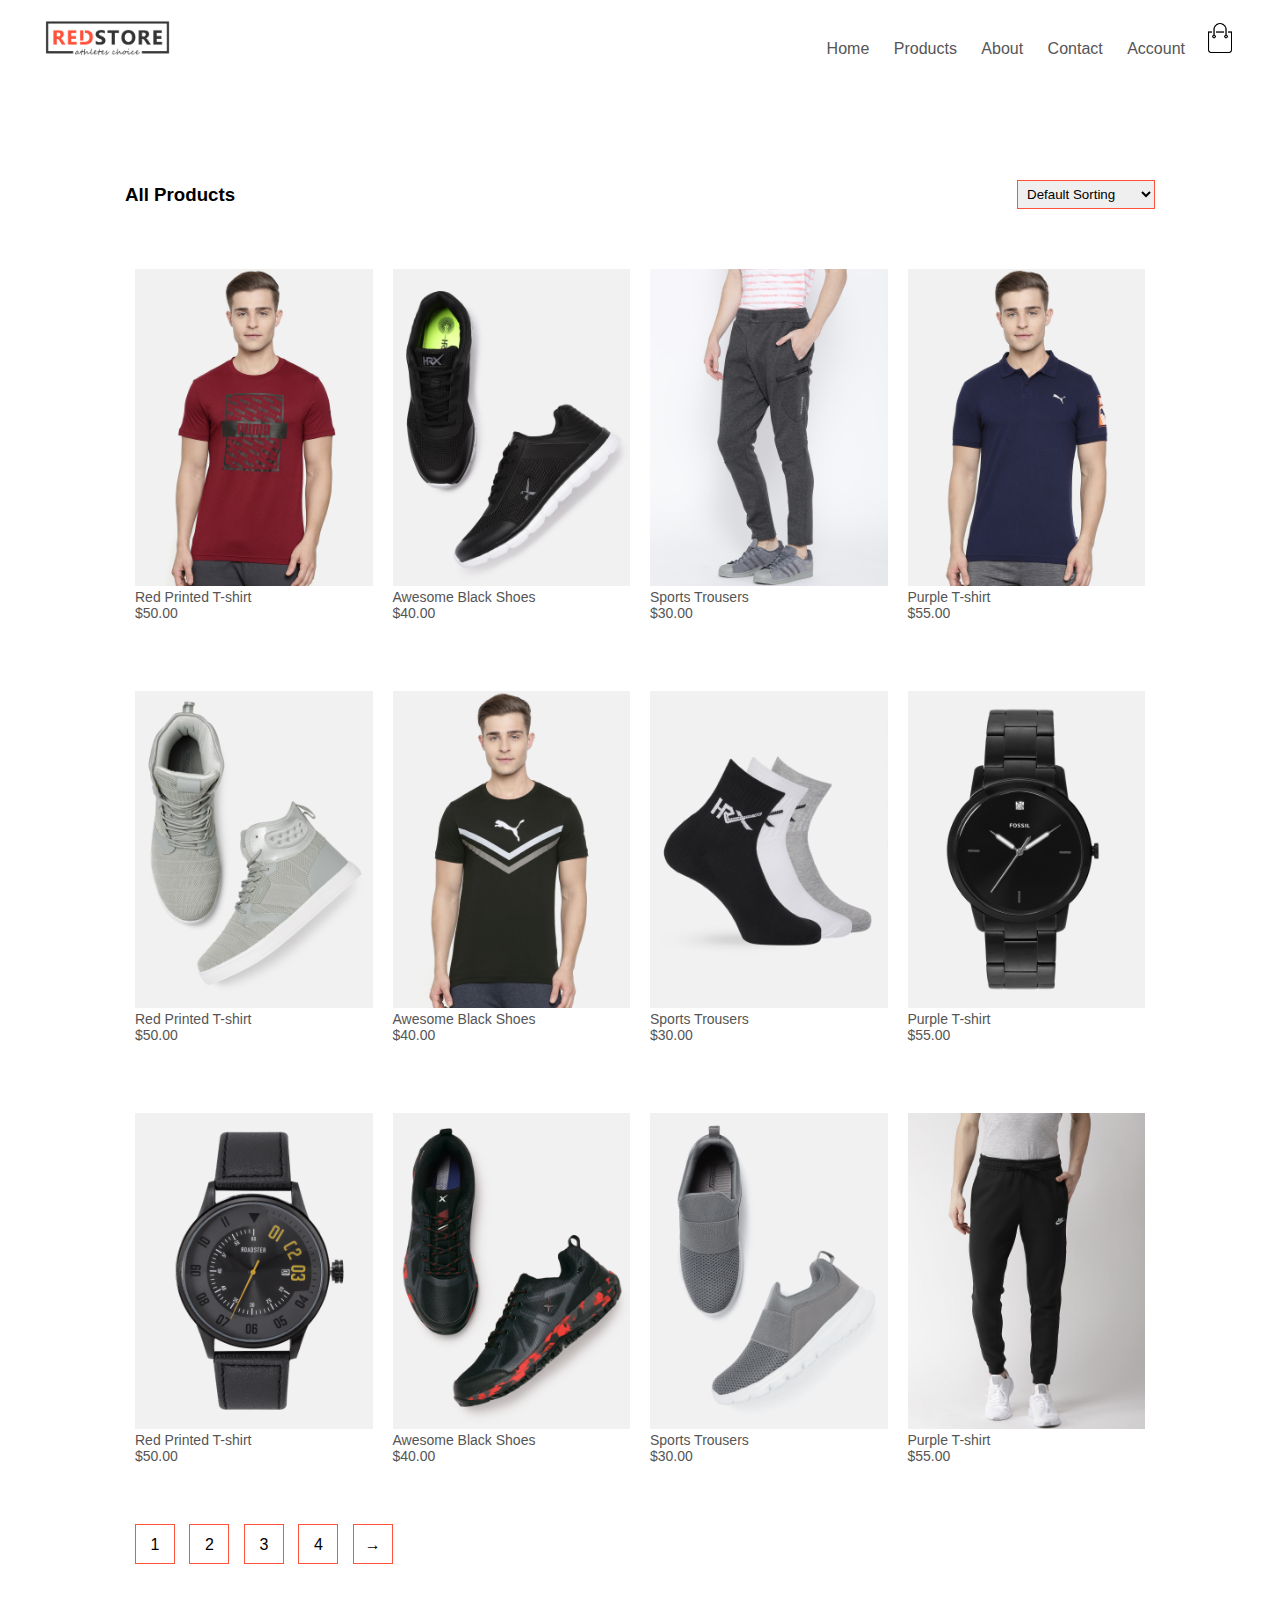
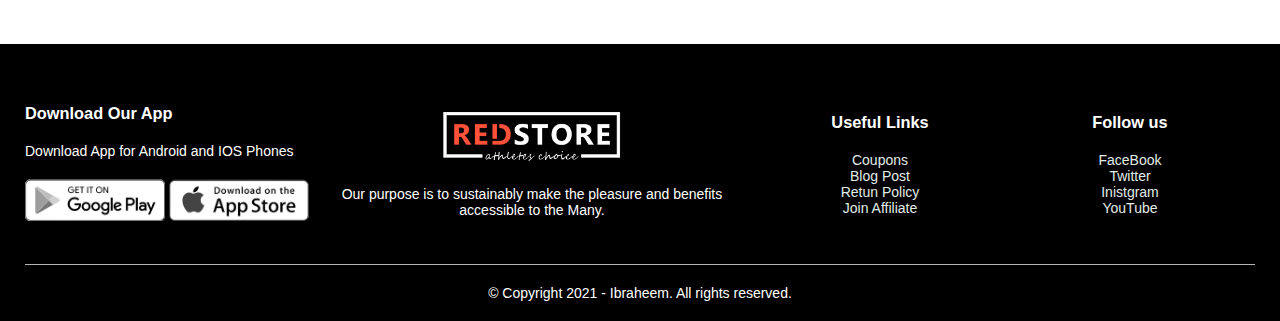
<file: products.html>
<!DOCTYPE html>
<html>
    <head>
        <!--Basic HTML 5-->
        <meta charset="utf-8"><!--to support arabic letters-->
        <meta name="author" content="Ibraheem Muzahem">
        <meta name="description" content="Sports & fashion clothes"><!--meta author & description are VIP to SEO TO APPEAR ON FIRST RESULTS-->
        <meta http-equiv="X-UA-Compatible" content="IE-edge"><!--for proper display in latest IE versions-->
        <meta name="viewport" content="width=device-width, initial-scale=1.0"><!--to make our webpage responsive-->
        <link rel="shortcut icon" href="images/user-1.png"><!--to add the website icon-->
        
        <!--My Code-->
        <title>All Products - RedStore</title>
        <link rel="stylesheet" href="css/style.css">
        <!--adding jQuery -->
        <script type ="text/javascript" src="scripts/jquery-3.4.1.min.js"></script>
            
    </head>
    
    <body>
        <!-------Top Menu------>
        <div class="container">
            
            <div class="navbar">
                    <div class="logo">
                    <a href="index.html"><img src="images/logo.png" width="125px"></a>
                </div>
                    <nav>
                    <ul id="MenuItems">
                        <li><a href="index.html">Home</a></li>
                        <li><a href="products.html">Products</a></li>
                        <li><a href="about.html">About</a></li>
                        <li><a href="contact.html">Contact</a></li>
                        <li><a href="account.html">Account</a></li>
                    </ul>
                    </nav>
                    <a href="cart.html"><img src="images/cart.png" width="30px" height="30px"></a>
                    <img src="images/menu.png" class="menu-icon" onclick="menutoggle()">
                </div>
                
                
            </div>
        
        <div class="small-container">
            <div class="row row-2">
                <h3> All Products</h3>
                <select>
                    <option>Default Sorting </option>
                    <option>Sort By price </option>
                    <option>Sort By popularity </option>
                    <option>Sort By rating </option>
                    <option>Sort By sale </option>
                </select>
            </div>
            <div class="row">
                <div class="col-4">
                    <img src="images/product-1.jpg" alt="">
                    <h4>Red Printed T-shirt</h4>
                    <div class="rating">
                        <!--to add stars first link to CDN then use font awesome-->
                        <i class="fa fa-star"></i>
                        <i class="fa fa-star"></i>
                        <i class="fa fa-star"></i>
                        <i class="fa fa-star"></i>
                        <i class="fa fa-star-0"></i>
                    </div>
                    <p>$50.00</p>
                </div>
                
                <div class="col-4">
                    <img src="images/product-2.jpg" alt="">
                    <h4>Awesome Black Shoes</h4>
                    <div class="rating">
                        <!--to add stars first link to CDN then use font awesome-->
                        <i class="fa fa-star"></i>
                        <i class="fa fa-star"></i>
                        <i class="fa fa-star"></i>
                        <i class="fa fa-star"></i>
                        <i class="fa fa-star-half-0"></i>
                    </div>
                    <p>$40.00</p>
                </div>
                
                <div class="col-4">
                    <img src="images/product-3.jpg" alt="">
                    <h4>Sports Trousers</h4>
                    <div class="rating">
                        <!--to add stars first link to CDN then use font awesome-->
                        <i class="fa fa-star"></i>
                        <i class="fa fa-star"></i>
                        <i class="fa fa-star"></i>
                        <i class="fa fa-star-0"></i>
                        <i class="fa fa-star-0"></i>
                    </div>
                    <p>$30.00</p>
                </div>
                
                <div class="col-4">
                    <img src="images/product-4.jpg" alt="">
                    <h4>Purple T-shirt</h4>
                    <div class="rating">
                        <!--to add stars first link to CDN then use font awesome-->
                        <i class="fa fa-star"></i>
                        <i class="fa fa-star"></i>
                        <i class="fa fa-star"></i>
                        <i class="fa fa-star"></i>
                        <i class="fa fa-star"></i>
                    </div>
                    <p>$55.00</p>
                </div>
            </div>
            <div class="row">
                <div class="col-4">
                    <img src="images/product-5.jpg" alt="">
                    <h4>Red Printed T-shirt</h4>
                    <div class="rating">
                        <!--to add stars first link to CDN then use font awesome-->
                        <i class="fa fa-star"></i>
                        <i class="fa fa-star"></i>
                        <i class="fa fa-star"></i>
                        <i class="fa fa-star"></i>
                        <i class="fa fa-star-0"></i>
                    </div>
                    <p>$50.00</p>
                </div>
                
                <div class="col-4">
                    <img src="images/product-6.jpg" alt="">
                    <h4>Awesome Black Shoes</h4>
                    <div class="rating">
                        <!--to add stars first link to CDN then use font awesome-->
                        <i class="fa fa-star"></i>
                        <i class="fa fa-star"></i>
                        <i class="fa fa-star"></i>
                        <i class="fa fa-star"></i>
                        <i class="fa fa-star-half-0"></i>
                    </div>
                    <p>$40.00</p>
                </div>
                
                <div class="col-4">
                    <img src="images/product-7.jpg" alt="">
                    <h4>Sports Trousers</h4>
                    <div class="rating">
                        <!--to add stars first link to CDN then use font awesome-->
                        <i class="fa fa-star"></i>
                        <i class="fa fa-star"></i>
                        <i class="fa fa-star"></i>
                        <i class="fa fa-star-0"></i>
                        <i class="fa fa-star-0"></i>
                    </div>
                    <p>$30.00</p>
                </div>
                
                <div class="col-4">
                    <img src="images/product-8.jpg" alt="">
                    <h4>Purple T-shirt</h4>
                    <div class="rating">
                        <!--to add stars first link to CDN then use font awesome-->
                        <i class="fa fa-star"></i>
                        <i class="fa fa-star"></i>
                        <i class="fa fa-star"></i>
                        <i class="fa fa-star"></i>
                        <i class="fa fa-star"></i>
                    </div>
                    <p>$55.00</p>
                </div>
            </div>
            <div class="row">
                <div class="col-4">
                    <img src="images/product-9.jpg" alt="">
                    <h4>Red Printed T-shirt</h4>
                    <div class="rating">
                        <!--to add stars first link to CDN then use font awesome-->
                        <i class="fa fa-star"></i>
                        <i class="fa fa-star"></i>
                        <i class="fa fa-star"></i>
                        <i class="fa fa-star"></i>
                        <i class="fa fa-star-0"></i>
                    </div>
                    <p>$50.00</p>
                </div>
                
                <div class="col-4">
                    <img src="images/product-10.jpg" alt="">
                    <h4>Awesome Black Shoes</h4>
                    <div class="rating">
                        <!--to add stars first link to CDN then use font awesome-->
                        <i class="fa fa-star"></i>
                        <i class="fa fa-star"></i>
                        <i class="fa fa-star"></i>
                        <i class="fa fa-star"></i>
                        <i class="fa fa-star-half-0"></i>
                    </div>
                    <p>$40.00</p>
                </div>
                
                <div class="col-4">
                    <img src="images/product-11.jpg" alt="">
                    <h4>Sports Trousers</h4>
                    <div class="rating">
                        <!--to add stars first link to CDN then use font awesome-->
                        <i class="fa fa-star"></i>
                        <i class="fa fa-star"></i>
                        <i class="fa fa-star"></i>
                        <i class="fa fa-star-0"></i>
                        <i class="fa fa-star-0"></i>
                    </div>
                    <p>$30.00</p>
                </div>
                
                <div class="col-4">
                    <img src="images/product-12.jpg" alt="">
                    <h4>Purple T-shirt</h4>
                    <div class="rating">
                        <!--to add stars first link to CDN then use font awesome-->
                        <i class="fa fa-star"></i>
                        <i class="fa fa-star"></i>
                        <i class="fa fa-star"></i>
                        <i class="fa fa-star"></i>
                        <i class="fa fa-star"></i>
                    </div>
                    <p>$55.00</p>
                  </div>
            </div>
            
            <!-------page button to go to different pages--------->
            <div class="page-btn">
                <span>1</span>
                <span>2</span>
                <span>3</span>
                <span>4</span>
                <span>&#8594;</span>
            </div>
        </div>
        
        
        
        <!---Footer---->
        <div class="footer">
            <div class="container">
                <div class="row">
                    <div class="footer-col-1">
                        <h3>Download Our App</h3>
                        <p>Download App for Android and IOS Phones</p>
                        <div class="app-logo">
                            <a href=""><img src="images/play-store.png" alt="play-store"></a>
                            <a href=""><img src="images/app-store.png" alt="app-store"></a>
                        </div>
                    </div>
                    
                    <div class="footer-col-2">
                        <img src="images/logo-white.png">
                        <p>Our purpose is to sustainably make the pleasure and benefits accessible to the Many.</p>
                    </div>
                    
                    <div class="footer-col-3">
                        <h3>Useful Links</h3>
                        <ul>
                            <li><a href="#">Coupons</a></li>
                            <li><a href="#">Blog Post</a></li>
                            <li><a href="#">Retun Policy</a></li>
                            <li><a href="#">Join Affiliate</a></li>
                        </ul>
                    </div>
                    
                    <div class="footer-col-4">
                        <h3>Follow us</h3>
                        <ul>
                            <li><a href="">FaceBook</a></li>
                            <li><a href="">Twitter</a></li>
                            <li><a href="">Inistgram</a></li>
                            <li><a href="">YouTube</a></li>
                        </ul>
                    </div>
                </div>
                <hr>
                <p class="copyright">&copy; Copyright 2021 - Ibraheem. All rights reserved. </p>
            </div>
        </div>
    
        
        
        
        
        
    
        
         

    <script type="text/javascript">
        /* js for togglemenu*/
            
        var MenuItems = document.getElementById("MenuItems");
        
        MenuItems.style.maxHeight = "0px";
        
        function menutoggle(){
            if(MenuItems.style.maxHeight == "0px")
                {
                  MenuItems.style.maxHeight = "200px" 
                }
            else{
                MenuItems.style.maxHeight = "0px"
            }
        }
        
        
            /*To check if jQuery is installed

            if (typeof jQuery == "undefined") {
                
                alert ("jQuery is not installed correctly")
            } else {
                
                alert ("jQuery is installed correctly")
                
            }
            */
    </script>
    </body>


</html>
</file>
<file: css/style.css>
*{
    margin:0;
    padding:0;
    box-sizing: border-box;
    -ms-box-sizing: border-box;
}
body{
    font-family: 'poppins', sans-serif;
}
.navbar{
    display: flex;
    -ms-display: flex;
    align-items: center;
    padding:20px;
}
nav{
    flex:1;/*this will make our nav links appear on the right place*/
    -ms-flex:1;
    text-align: right;
    z-index: 20;/*to make it appear on in front other elements*/
}
nav ul{
    list-style-type: none;
}
nav ul li{/*making the list items horizontal*/
    display: inline-block;
    -ms-display: inline-block;
    margin-right: 20px;
}
a{
    text-decoration: none;
    color:#555;
}
p{
    color:#555;
}
.footer-col-3, .footer-col-4 li{
    color:#555; 
}
.container{
    max-width: 1300px;
    margin:auto;
    padding-left: 25px;
    padding-right: 25px;
}
.row{
    display: flex;
    -ms-display: flex;
    align-items: center;
    flex-wrap: wrap;
    justify-content: space-around;
    -ms-align-items: center;
    -ms-flex-wrap: wrap;
    -ms-justify-content: space-around;
}
.col-2{
    flex-basis: 50%;
    -ms-flex-basis: 50%;
    min-width: 300px;
}
.col-2 img{
    max-width: 100%;
    padding: 50px 0;
}
.col-2 h1{
    font-size: 50px;
    line-height: 60px;
    margin: 25px 0;
}
.btn{
    display: inline-block;
    -ms-display: inline-block;
    background: #ff523B;
    color: #FFF;
    padding: 8px 30px;
    margin: 30px 0;
    border-radius: 30px;
    -webkit-transition: background 0.5s;
    -moz-transition: background 0.5s;
}
.btn:hover{
    background: #563434;
}
header{
    background: radial-gradient(#fff, #ffd6d6);
}
header .row{
    margin top: 70px;
}
.categories{
    margin:70px 0;
}
.col-3{
    flex-basis: 30%;
    -ms-flex-basis: 30%;
    min-width: 250px;
    margin-bottom: 30px;
}
.col-3 img{
    width:100%;/*this will make some margin between the 3 imgs*/
}
.small-container{
    max-width: 1080px;
    margin: auto;
    padding-left: 25px;
    padding-right: 25px;
}
.col-4{
    flex-basis: 25%;
    -ms-flex-basis: 25%;
    padding: 10px;
    min-width: 200px;
    margin-bottom: 50px;
    -webkit-transition: transform 0.5s;
    -moz-transition: transform 0.5s;
}
.col-4 img{
    width: 100%;
}
.title{
    text-align: center;
    margin: 0 auto 80px;
    position: relative;
    line-height: 60px;
    color: #555;
}
.title:after{
    content: '';
    background: #ff523b;
    width: 80px;
    height: 5px;
    border-radius: 5px;
    position: absolute;
    bottom: 0;
    left: 50%;
    -webkit-transform: translate(-50%);
    -moz-transform: translate(-50%);
}
h4{
    color:#555;
    font-weight: normal;
}
.col-4{
    font-size: 14px;
}
.col-4:hover{
    -webkit-transform: translateY(-5px);
    -moz-transform: translateY(-5px);/*this will move the imgs upword a little*/
}
.rating .fa{
    color: #ff523b;
}
/*Offer*/
.offer{
    background: radial-gradient(#fff, #ffd6d6);
    margin-top: 80px;
    padding: 30px 0;
}
.col .offer-img{
    padding: 50px;
}
small{
    color: #555;
}

/*Testimonial*/
.testimonial{
    padding-top: 100px;
}
.testimonial .col-3{/*this will center the images*/
    text-align: center;/*this will center the images*/
    padding: 40px 20px;
    box-shadow: 0 0 20px 0px rgba(0,0,0,0.1);
    -ms-box-shadow: 0 0 20px 0px rgba(0,0,0,0.1);
    cursor: pointer;
    -webkit-transition: transform 0.5s;
    -moz-transition: transform 0.5s;
}
.testimonial .col-3 img{
    width: 50px;
    margin-top: 20px;
    border-radius: 50%;
}
.testimonial .col-3:hover{
    -webkit-transform: translateY(-10px);
    -moz-transform: translateY(-10px);
}
.fa .fa-quote-left{
    font-size: 34px;
    color: #ff523b;
}
.col-3 p{
    font-size: 12px;
    margin: 12px 0;
    color: #777;
}
.testimonial .col-3 h3{
    font-weight: bold;
    color: #555;
    font-size: 16px;
}

/*-----------Brands/*-----------*/

.brands{
    margin: 100px auto;
}
.col-5{
    width: 160px;
}
.col-5 img{
    width: 100%;
    cursor: pointer;
    -webkit-filter: grayscale(100%);
    -moz-filter: grayscale(100%);
}
.col-5 img:hover{
    -webkit-filter: grayscale(0);
    -moz-filter: grayscale(0);
}

/*----------Footer--------*/
.footer{
    background: #000;
    color: white !important;
    font-size: 14px;
    padding: 60px 0 20px;  
}
.footer p{
    color: #fff; 
}
.footer h3{
    color: #fff;
    margin-bottom: 20px;
}
.footer-col-1, .footer-col-2, .footer-col-3, .footer-col-4{
    min-width: 250px;
    margin-bottom: 20px;
}
.footer-col-1 a, .footer-col-2 a, .footer-col-3 a , .footer-col-4 a{
    color:#e0ece8;
}
.footer-col-1 a:hover, .footer-col-2 a:hover, .footer-col-3 a:hover , .footer-col-4 a:hover{
    color:#ff523B;
}


.footer-col-1{
    flex-basis: 30;
}
.footer-col-2{
    flex: 1;
    text-align: center;
}
.footer-col-2 img{
    width: 180px;
    margin-bottom: 20px ;
}
.footer-col-3, .footer-col-4{
    flex-basis: 12%;
    text-align: center;
}

ul{
    list-style-type: none;
}
.app-logo{
    margin-top: 20px;
}
.app-logo img{
    width: 140px;
    cursor: pointer;
    -webkit-filter: grayscale(100%);
    -moz-filter: grayscale(100%);
}
.app-logo img:hover{
    -webkit-filter: grayscale(0);
    -moz-filter: grayscale(0);
}



.footer hr{
    border: none;
    background: #b5b5b5;
    height: 1px;
    margin: 20px 0;
}
.copyright{
    text-align: center;
}
.menu-icon{
    height: 28px;
    margin-left: 20px;
    display: none;
}
/*-------------media query-----------*/
@media only screen and (max-width: 800px){
    nav ul{
        position: absolute;
        top: 70px;
        left: 0;
        background: #333;
        width: 100%;
        overflow: hidden;
        transition: max-height 0.5s;
        -webkit-transition: max-height 0.5s;
        -moz-transition: max-height 0.5s;/*transition period whe menu icon is clicked to open menu*/
    }
    nav ul li{
        display: block;
        margin-right: 50px;
        margin-top: 10px;
        margin-bottom: 10px;
    }
    nav ul li a{
        color: #fff;/*white*/
    }
    .menu-icon{
        display: block;
        cursor: pointer;
    }
/*------Contact page-----*/
.form-control {
    width: 100% !important;
}
textarea{
    width: 100% !important;
}

}


/*-------------all products page-------------*/
.row-2{
    justify-content: space-between;
    margin: 100px auto 50px;
}
select{
    border: 1px solid #ff523b;
    padding: 5px;
}
select:focus{
    outline: none;/*this will remove the colored border when you select*/
}

/*------------*page buton---------*/
.page-btn{
    margin: 0 auto 80px;
}
.page-btn span{
    display: inline-block;
    border: 1px solid #ff523b;
    margin-left: 10px;
    width: 40px;
    height: 40px;
    text-align: center;
    line-height: 40px;
    cursor: pointer;
}
.page-btn span:hover {
    background: #ff523b;
    color: #fff;
}

/*----------single product details-----------*/
.single-product{
    margin-top: 80px;
}
.single-product .col-2 img{
    padding: 0;
}
.single-product .col-2{
    padding: 20px;/*this will add some padding between the two col-2 divs*/
}
.single-product h4{
    margin: 20px 0;
    font-size: 22px;
    font-weight: bold;
}
.single-product select{
    display: block;/*this will make select in a single row before number and btn */
    padding: 10px;
    margin-top: 20px;
}

.single-product input{    
    width: 50px;
    height: 40px;
    padding-left: 10px;/*this will add padding before the number inside input*/
    font-size: 20px;
    margin-right: 10px;/*this will add margin  between the input and the btn*/
    border: 1px solid #ff523b;
}
.single-product input:focus{
    outline: none;
}
.single-product
.fa-indent{
    color:#ff523b;
    margin-left: 10px;
}

.small-img-row{
    display: flex;/*this will make the img aligned on the same row*/
    justify-content: space-between;
}
.small-img-col{
    flex-basis: 24%;/*we have 4 imgs in this row */
    cursor: pointer;
}

/*----------Cart PAGE--------*/
.cart-page{
    margin: 80px auto;
}

table{
    width: 100%;
    border-collapse: collapse;
}
.cart-info{
    display: flex;
    flex-wrap: wrap;
}
th{
    text-align: left;
    padding: 5px;
    color: #fff;
    background: #ff523b;
    font-weight: normal;
}
td{
    padding: 10px 5px;
}
td input{
    width: 40px;
    height: 30px;
    padding: 5px;
}
td a{
    color: #ff523b;
    font-size: 12px;
}
td img{
    width: 80px;
    height: 80px;
    padding: 5px;
}

.total-price{
    display: flex;
    justify-content: flex-end;
}
.total-price table{
    border-top: 1px solid #ff523b;
    width: 100%;
    max-width: 400px;
}
/*-----algining the last columns prices coloumns -------*/
th:last-child{
    text-align: right;
}
td:last-child{
    text-align: right;
}

/*-------account page--------------*/
.account-page{
    padding: 50px 0;
    background: radial-gradient(#fff, #ffd6d6);
}
.form-container{
    background: #fff;
    width: 300px;
    height: 400px;
    position: relative;
    text-align: center;
    padding: 20px 0;
    margin: auto;
    box-shadow: 0 0 20px 0px rgba(0,0,0,0.1);
    overflow: hidden;/*this will make login in form visible only when clicked */
}
.form-container span{
    font-weight: bold;
    padding: 0 10px;
    color: #555;
    cursor: pointer;
    width: 100px;
    display: inline-block;
}
.form-btn{
    display: inline-block;
}
.form-container form{
    max-width: 300px;
    padding: 0 20px;
    position: absolute;
    top: 130px;
    -webkit-transition: transform 1s;
    -moz-transition: transform 1s;
}
form input{
    width: 100%;
    height: 30px;
    margin: 10px 0;
    padding: 0 10px;
    border: 1px solid #ccc;
}
form .btn{
    width: 100%;
    border: none;
    cursor: pointer;
    margin: 10px 0;
}
form .btn:focus{
    outline: none;
}
#LoginForm{
    left: -300px;
}
#RegForm{
    left: 0;
}

.form a{
    font-size: 12px;
}
#Indicator{
    width: 100px;
    height: 3px;
    background: #ff523b;
    border: none;
    margin-top: 8px;
    -webkit-transform: translateX(100px);
    -moz-transform: translateX(100px);
    -webkit-transition: transform 1s;
    -moz-transition: transform 1s;
        /*this will move indicating the active form*/
}












/*------- for less than 600px screens------*/
@media only screen and (max-width: 600px){
    
    .row{
        text-align: center;
    }
    .col-2, col-3, .col-4{
        flex-basis: 100%;
    }
    /*----product detail page on mobile phones---*/
    .single-product .row{
        text-align: left;
    }
    .single-product .col-2{
        padding: 20px 0;
    }
    .single-product h1{
        font-size: 24px;
        line-height: 22px;
    }
    
    .cart-info p{
        display: none; /* this will hide product name on small screens*/
    }

    
    
    
}

/*------Contact page-----*/

.form-control {
    width: 349px;
    height: 40px !important;
    padding: 8px 20px;
    background-color: #fff;
    background-image: none;
    border: 1px solid #000;
    border-radius: 2px;
    -webkit-box-shadow: inset 0 1px 1px rgb(0 0 0 / 8%);
    box-shadow: inset 0 1px 1px rgb(0 0 0 / 8%);
    -webkit-transition: border-color .15s ease-in-out,box-shadow .15s ease-in-out;
    -o-transition: border-color ease-in-out .15s,box-shadow ease-in-out .15s;
    transition: border-color .15s ease-in-out,box-shadow .15s ease-in-out;
}
.form-control {
    font-size: 14px;
    line-height: 1.78;
    color: #555;
}


textarea {
    width: 349px;
    height: 92.72px;
    margin: 10px 0;
    padding: 0 10px;
    border: 1px solid #000;
}
#contactBtn{
        background: #ff523B;
        color: #FFF;
        padding: 8px 30px;
        margin: 30px 0;
        border-radius: 30px;
        transition: background 0.5s;
        -webkit-transition: background 0.5s;
        -moz-transition: background 0.5s;
}
#contactBtn:hover{
    background: #563434;
}
/******About Page******/
.main {
    margin-top: 25px;
}
.main h1{
    padding-bottom: 10px !important;
    font-size: 40px !important;
}
.main p{
    padding-bottom: 25px;
    line-height: 24px;
}
.main h3{
    padding-bottom: 10px !important;
}

/***********Contact page************/

#contactBtn{
    width:92.5px !important;
    border: none;
}
</file>
